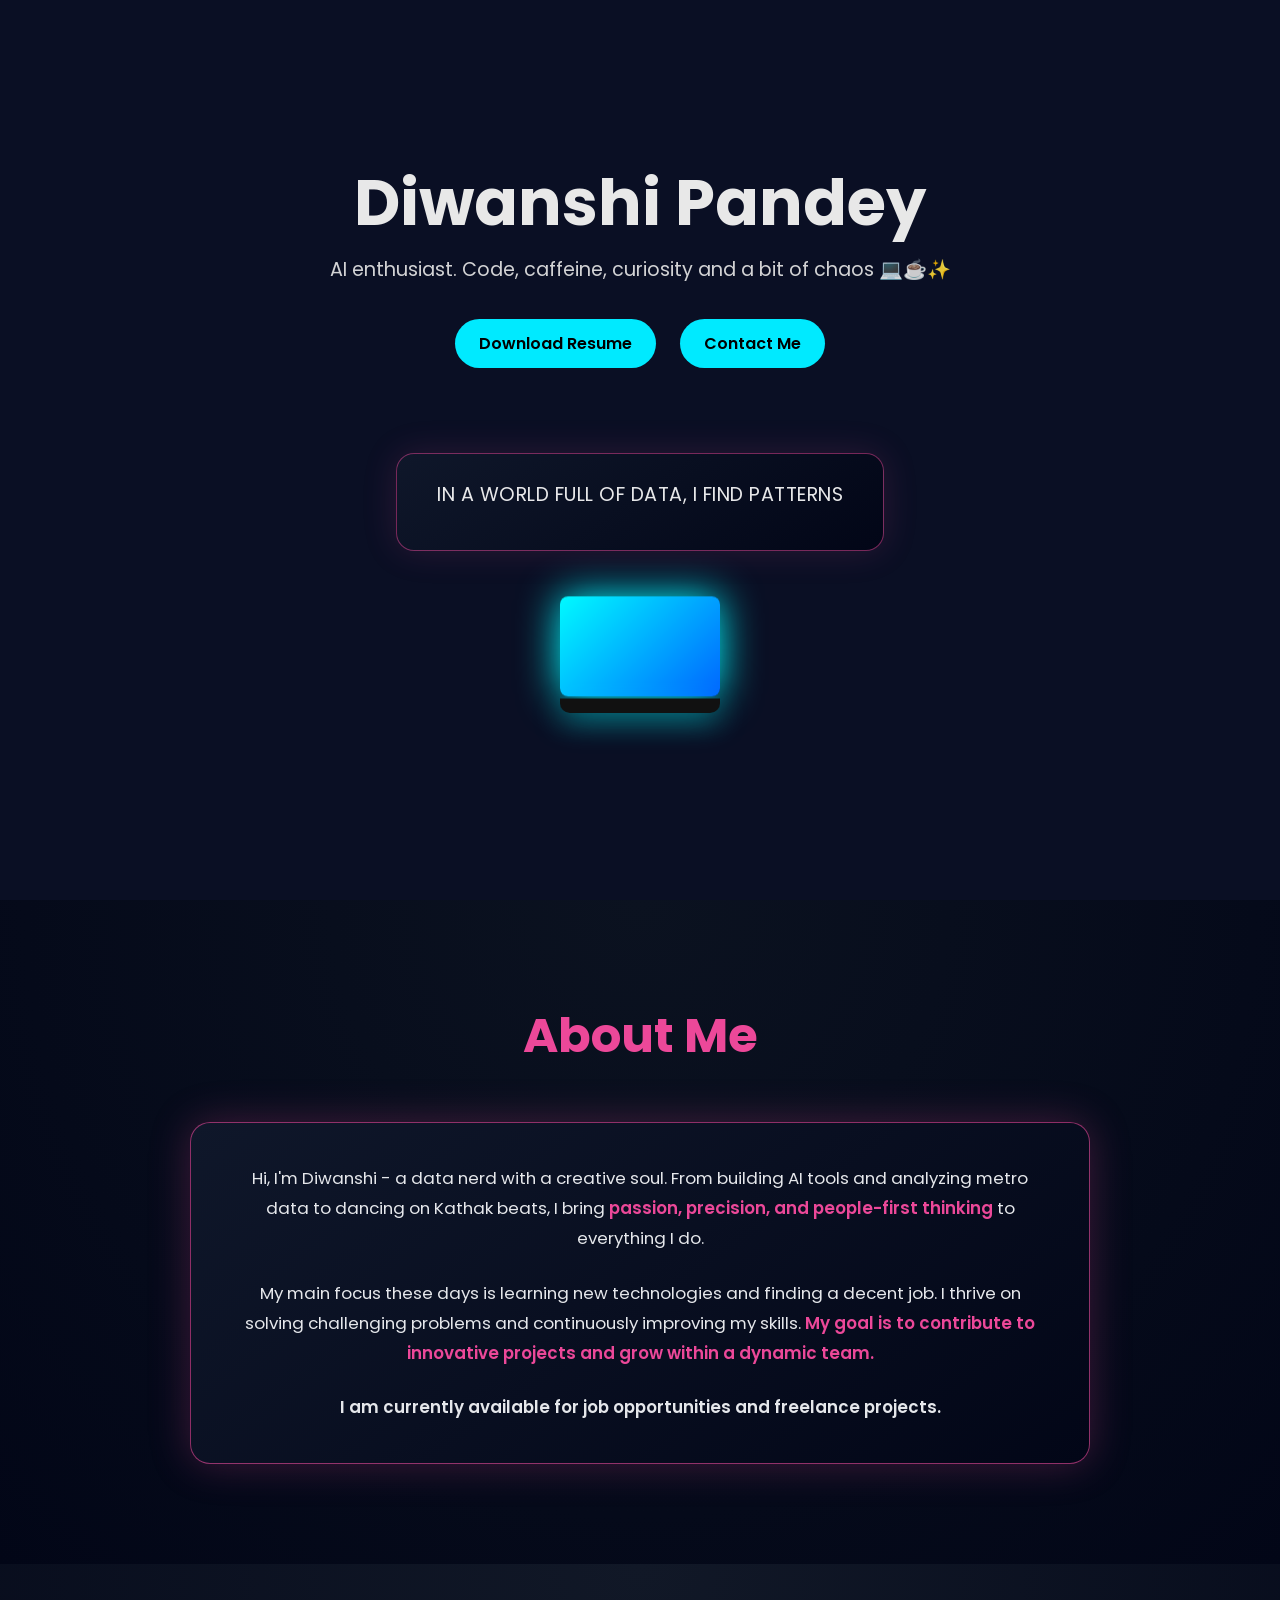
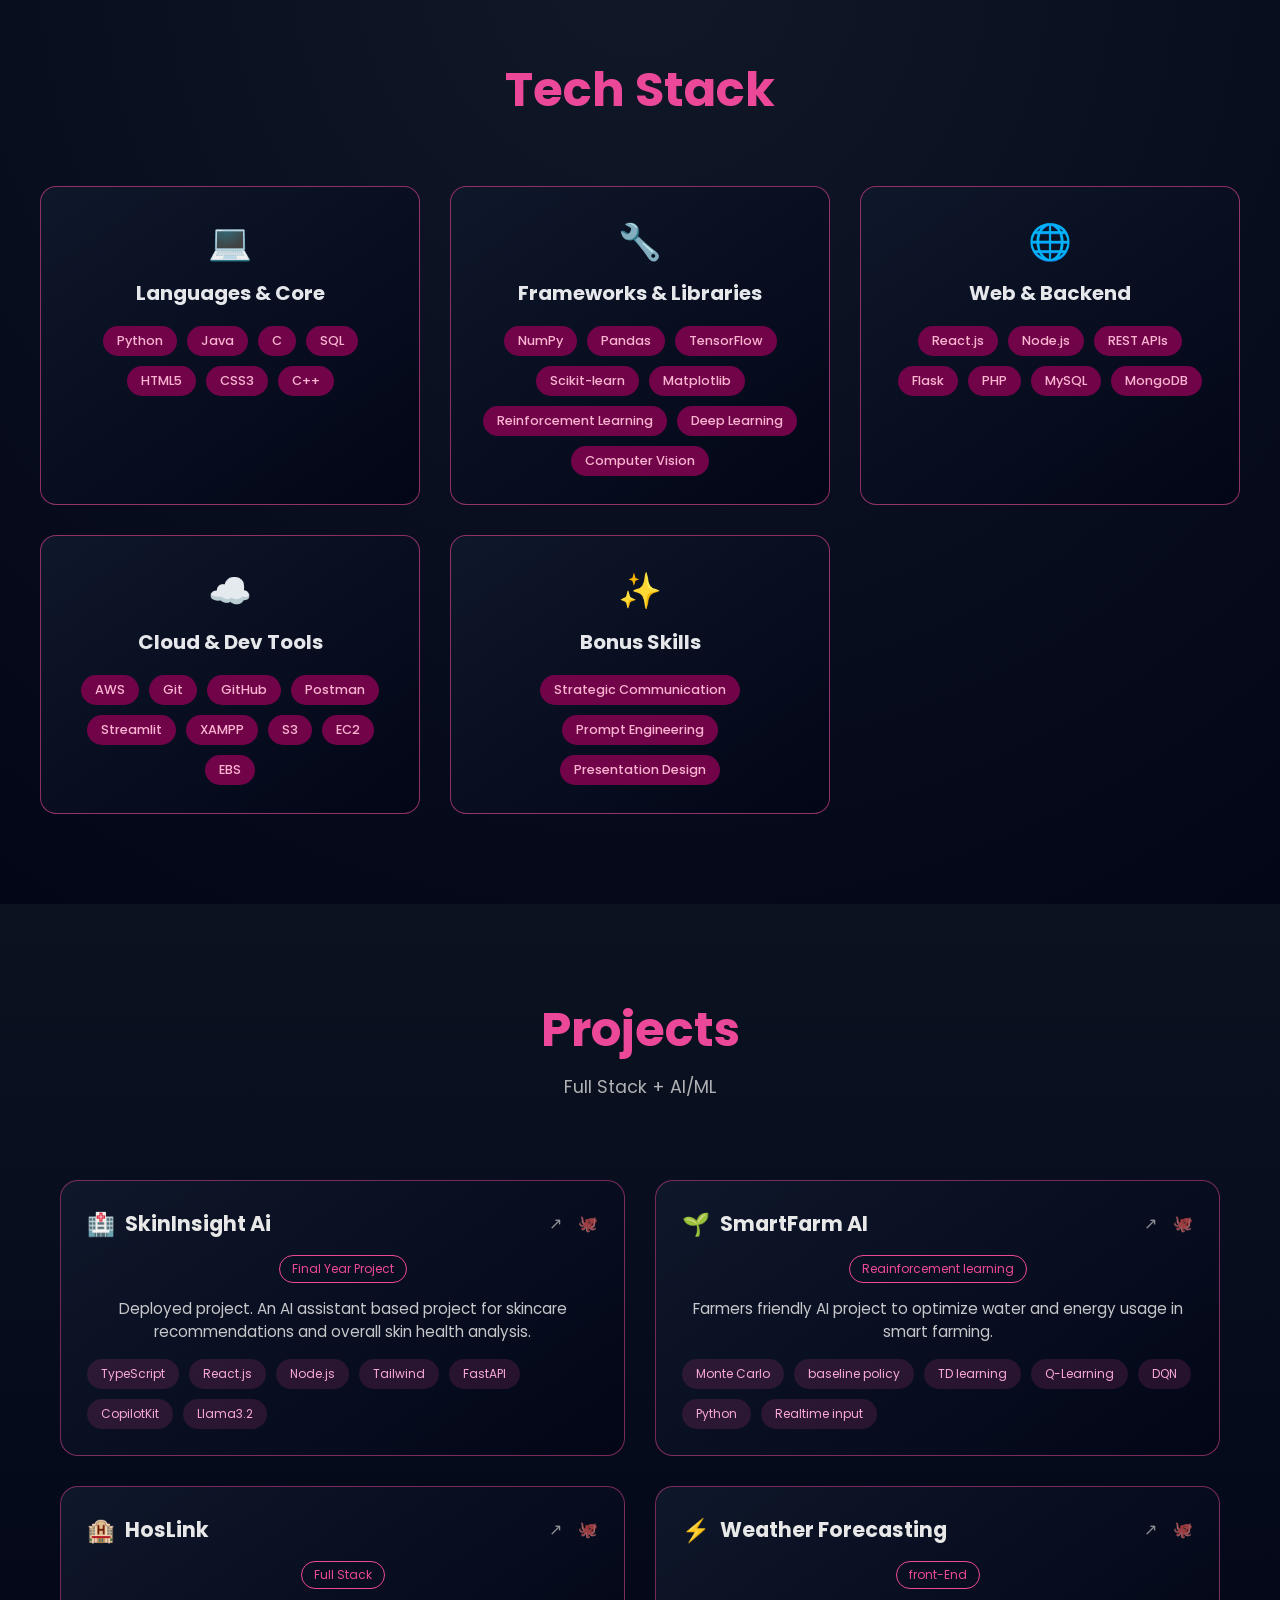
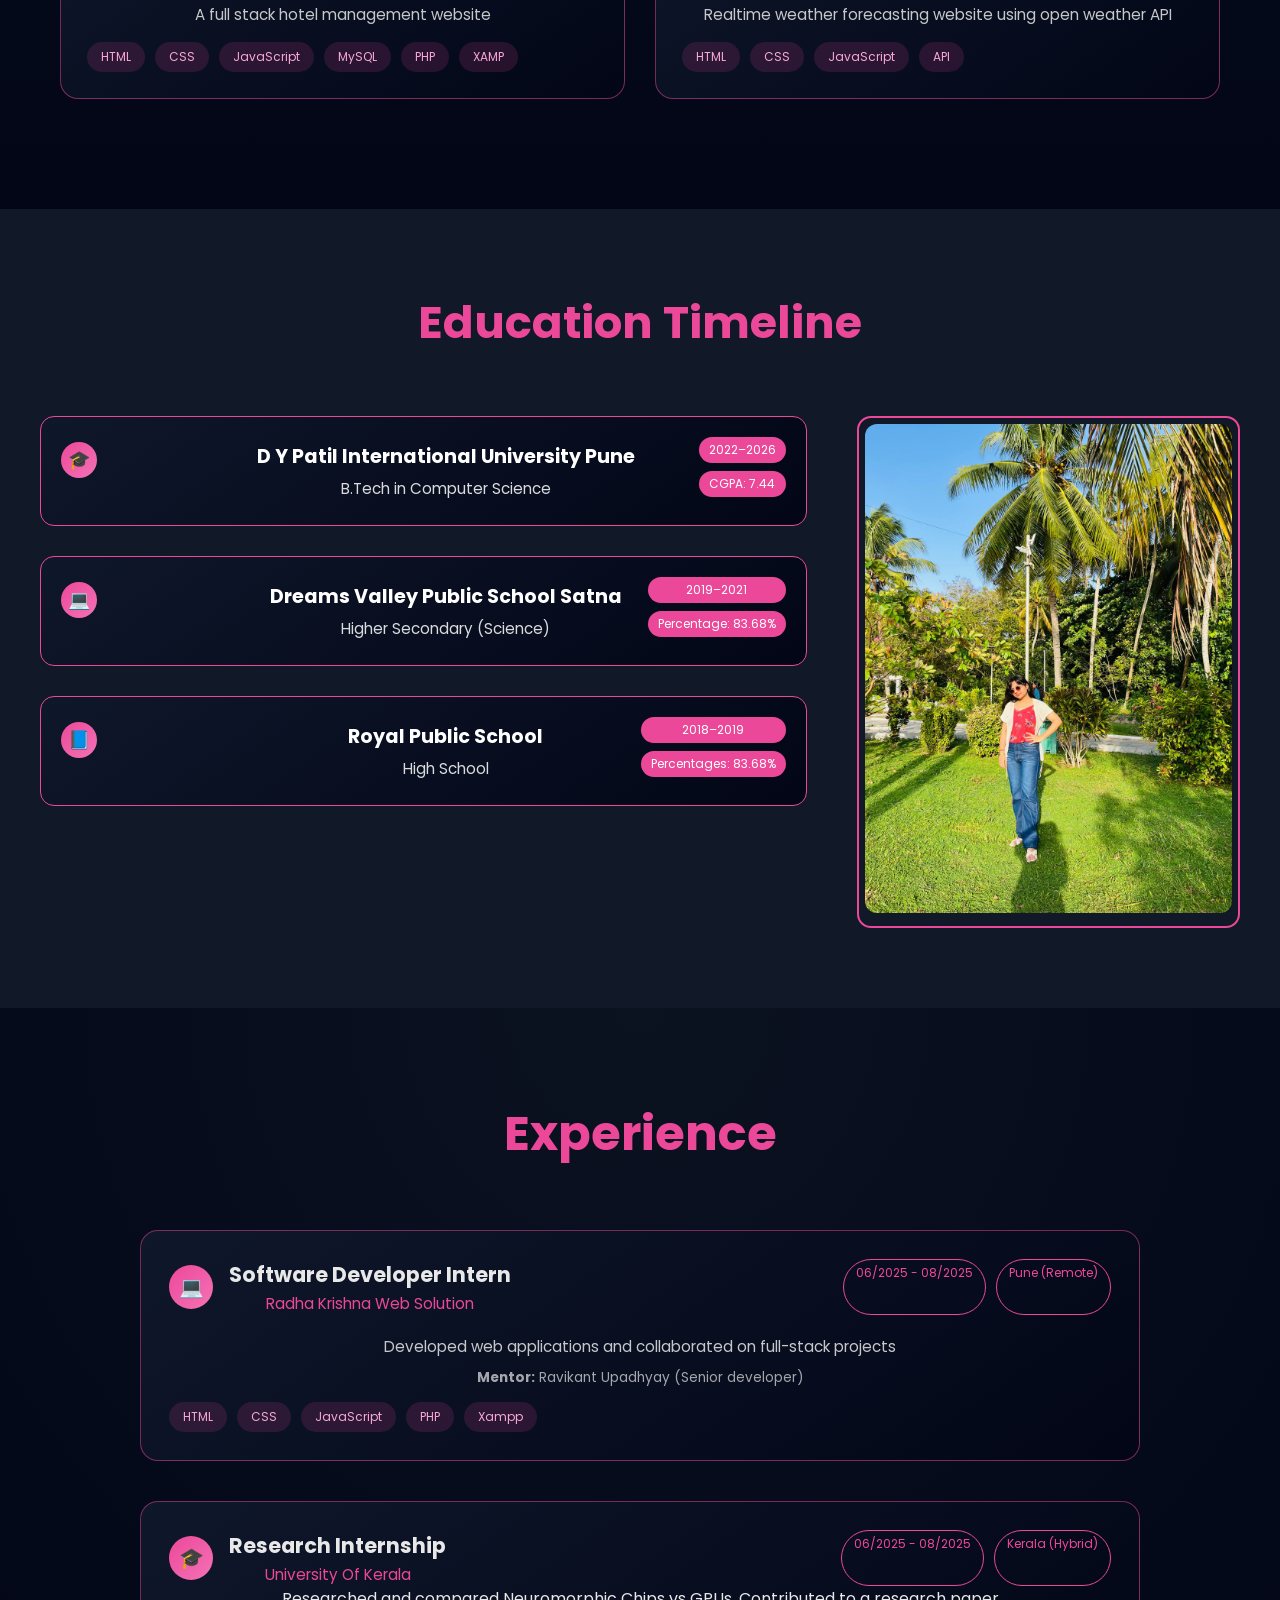
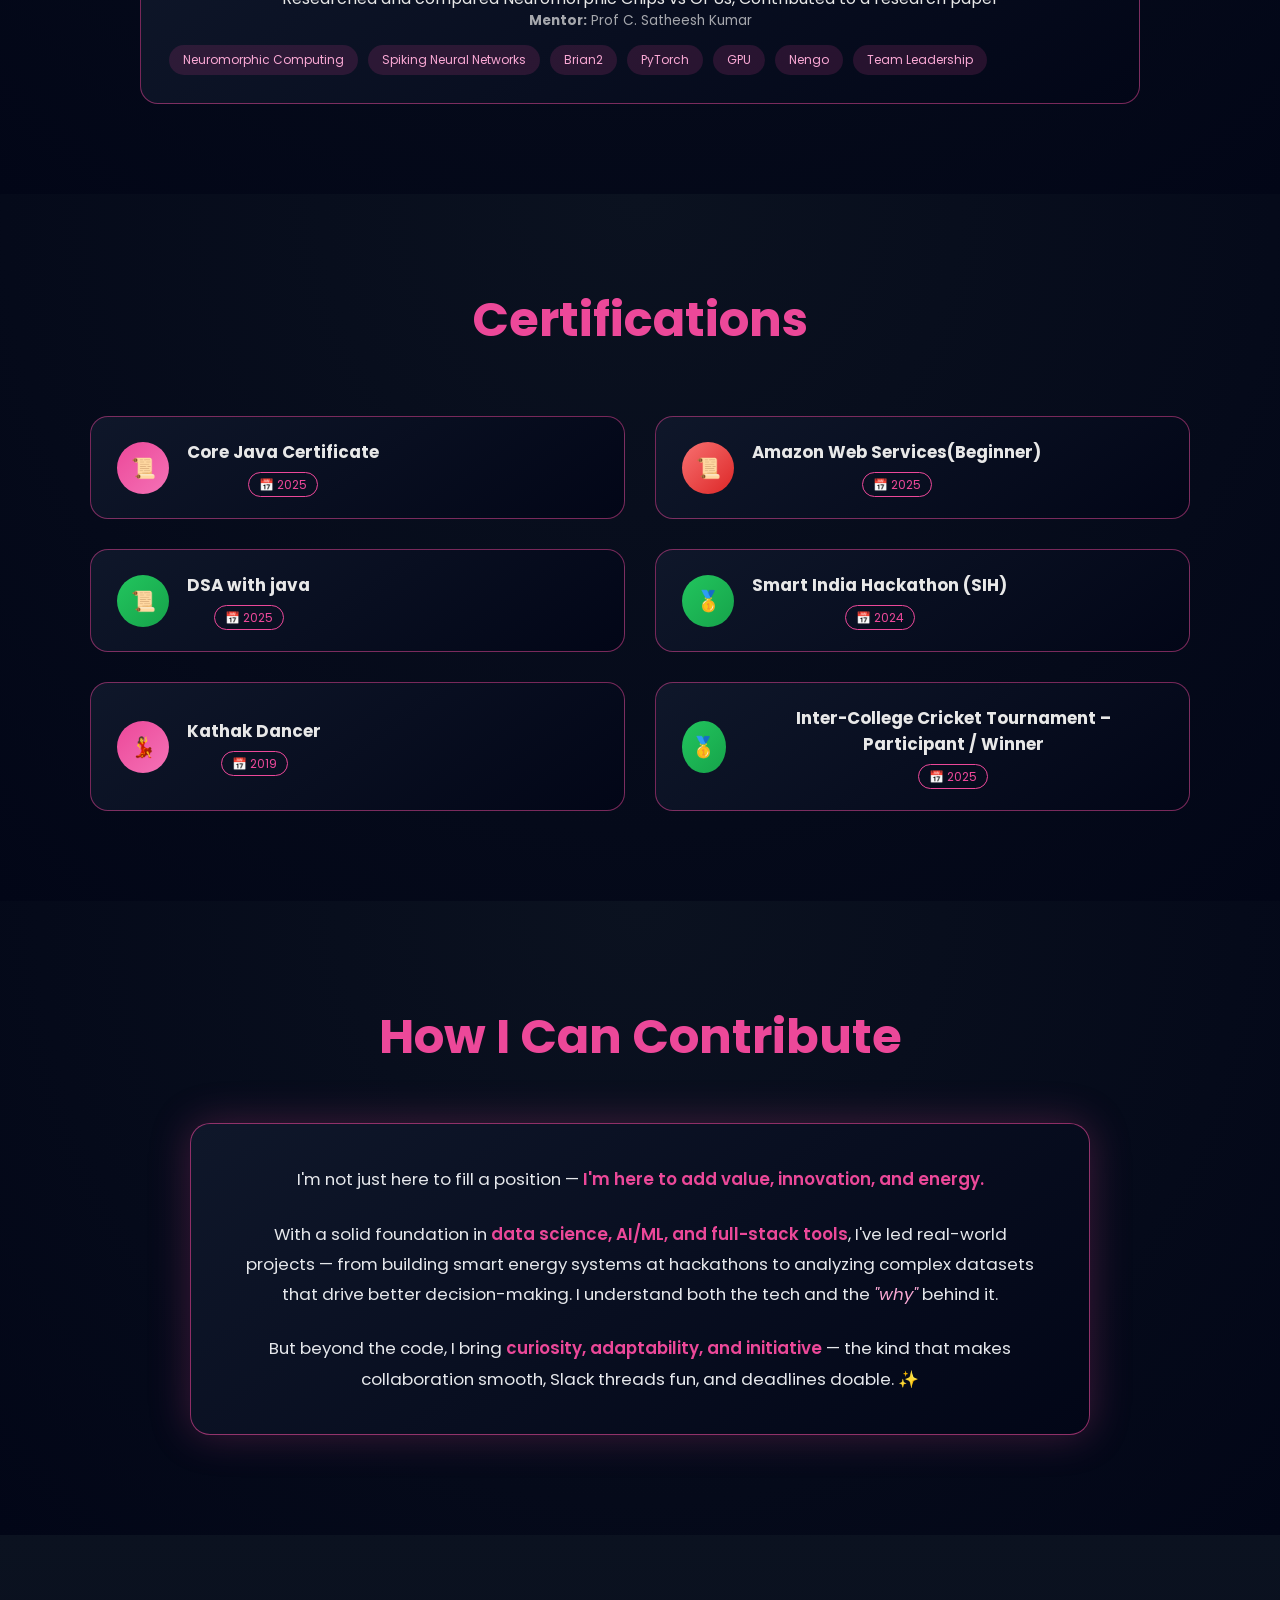
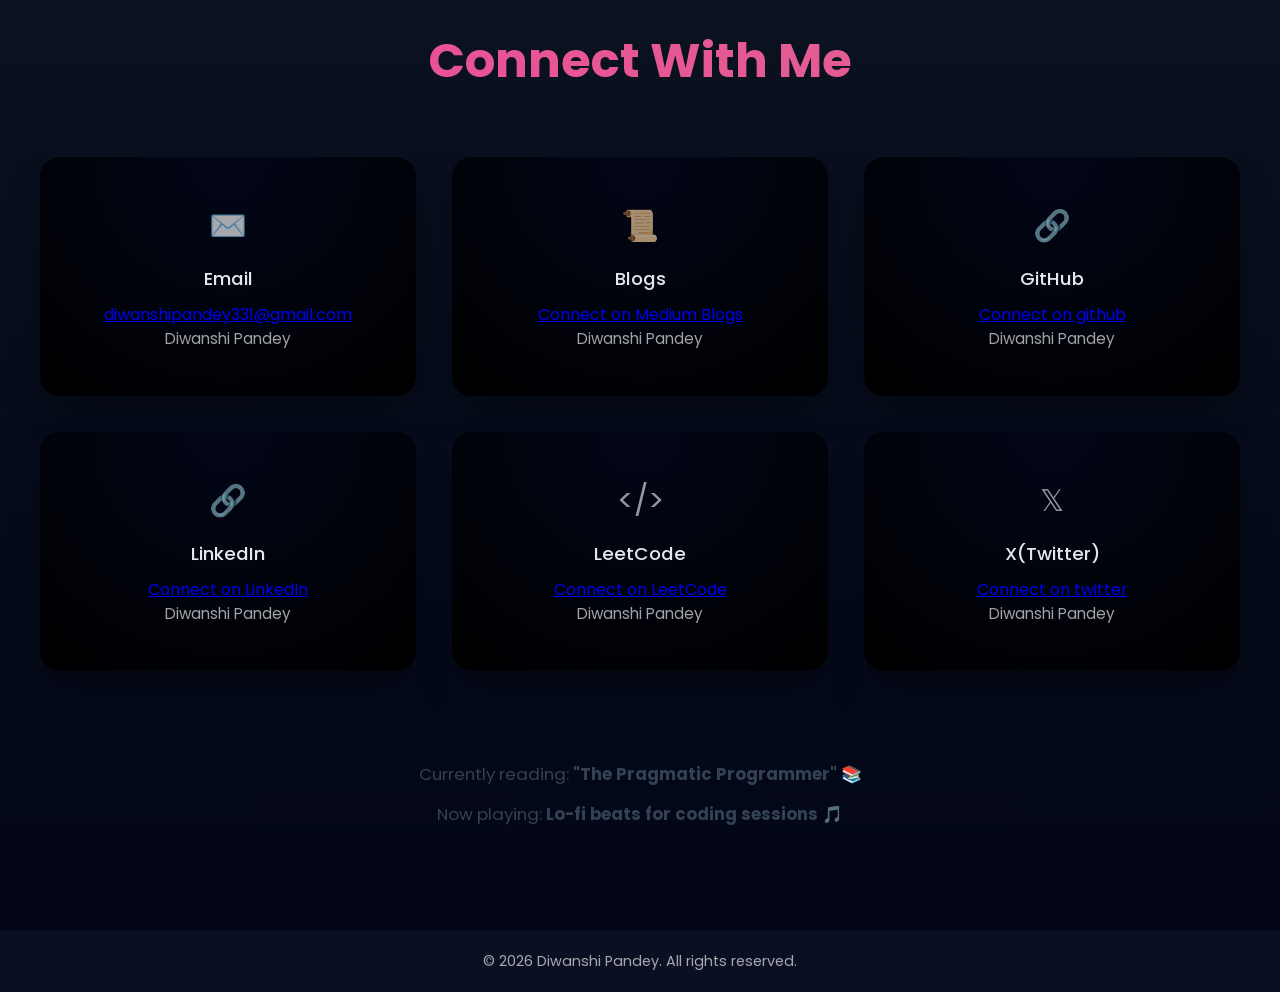
<file: index.html>
<!DOCTYPE html>
<html lang="en">
<head>
  <meta charset="UTF-8"/>
  <meta name="viewport" content="width=device-width, initial-scale=1.0"/>
  <title>Diwanshi Pandey | Portfolio</title>
  <link rel="stylesheet" href="style4.css">
  <link rel="preconnect" href="https://fonts.googleapis.com">
  <link rel="preconnect" href="https://fonts.gstatic.com" crossorigin>
  <link href="https://fonts.googleapis.com/css2?family=Poppins:wght@300;400;600;700&display=swap" rel="stylesheet">
</head>
<body>

  <!-- Hero -->
  <section class="hero">
    
    <h1>Diwanshi Pandey</h1>
    <p>AI enthusiast. Code, caffeine, curiosity and a bit of chaos 💻☕✨</p>
    <div class="hero-btns">
      <a href="assets/Diwanshi_Pandey_SDE1_26.pdf" download class="btn primary">Download Resume</a>
      <a href="mailto:diwanshipandey331@gmail.com" download class="btn primary">Contact Me</a>
    </div>
<div class="quote-box">
  <p>IN A WORLD FULL OF DATA, I FIND PATTERNS</p>
</div>


  
  <section class="orbit-section">
    <div class="orbit-container">
      <div class="orbit">
        <div class="laptop">
          <div class="screen"></div>
          <div class="keyboard"></div>
        </div>
      </div>
    </div>
  </section>
  </section>
   
  

  
  <section class="contribute-section">
    
  <h2 class="contribute-title">About Me</h2>


  <div class="contribute-box">
    <p>
     Hi, I'm Diwanshi - a data nerd with a creative soul. From building AI tools and analyzing metro data to dancing on Kathak beats, I bring
      <span class="highlight">passion, precision, and people-first thinking</span> to everything I do.

    </p>


    <p>My main focus these days is learning new technologies and finding a decent job. I thrive on solving challenging problems and continuously improving my skills.<span class="highlight"> My goal is to contribute to innovative projects and grow within a dynamic team.</span>
    </p>
   <span class="highlight"> <p>I am currently available for job opportunities and freelance projects.</p></span>

    
  </div>
</section>
  <section class="tech-section">
  <h2 class="tech-title">Tech Stack</h2>

  <div class="tech-grid">

    <!-- Card 1 -->
    <div class="tech-card">
      <div class="tech-icon">💻</div>
      <h3>Languages & Core</h3>
      <div class="tech-tags">
        <span>Python</span>
        <span>Java</span>
        <span>C</span>
        <span>SQL</span>
        <span>HTML5</span>
        <span>CSS3</span>
        <span>C++</span>
      </div>
    </div>
    

    <!-- Card 2 -->
    <div class="tech-card">
      <div class="tech-icon">🔧</div>
      <h3>Frameworks & Libraries</h3>
      <div class="tech-tags">
        <span>NumPy</span>
        <span>Pandas</span>
        <span>TensorFlow</span>
        <span>Scikit-learn</span>
        <span>Matplotlib</span>
        <span>Reinforcement Learning</span>
        <span>Deep Learning</span>
        <span>Computer Vision</span>
        
      </div>
    </div>

    <!-- Card 3 -->
    <div class="tech-card">
      <div class="tech-icon">🌐</div>
      <h3>Web & Backend</h3>
      <div class="tech-tags">
        <span>React.js</span>
        <span>Node.js</span>
        <span>REST APIs</span>
        <span>Flask</span>
        <span>PHP</span>
        <span>MySQL</span>
        <span>MongoDB</span>
      </div>
    </div>

    <!-- Card 4 -->
    <div class="tech-card">
      <div class="tech-icon">☁️</div>
      <h3>Cloud & Dev Tools</h3>
      <div class="tech-tags">
        <span>AWS</span>
        <span>Git</span>
        <span>GitHub</span>
        <span>Postman</span>
        <span>Streamlit</span>
        <span>XAMPP</span>
        <span>S3</span>
        <span>EC2</span>
        <span>EBS</span>

      </div>
    </div>

    <!-- Card 5 -->
    <div class="tech-card">
      <div class="tech-icon">✨</div>
      <h3>Bonus Skills</h3>
      <div class="tech-tags">
        <span>Strategic Communication</span>
        <span>Prompt Engineering</span>
        <span>Presentation Design</span>
      </div>
    </div>

  </div>
</section>


  <section class="projects-section">
  <h2 class="projects-title">Projects</h2>
  <p class="projects-subtitle">Full Stack + AI/ML</p>

  <div class="projects-grid">

    <!-- Project 1 -->
    <div class="project-card">
      <div class="project-header">
        <div class="project-left">
          <span class="project-icon">🏥</span>
          <h3>SkinInsight Ai</h3>
        </div>
        <div class="project-links">
          <span>↗</span>
          <span>🐙</span>
        </div>
      </div>

      <span class="project-badge">Final Year Project</span>

      <p class="project-desc">
        Deployed project. An AI assistant based project for skincare recommendations and overall skin health analysis.
      </p>

      <div class="project-tags">
        <span>TypeScript</span>
        <span>React.js</span>
        <span>Node.js</span>
        <span>Tailwind</span>
        <span>FastAPI</span>
        <span>CopilotKit</span>
        <span>Llama3.2</span>
      </div>
    </div>

    <!-- Project 2 -->
    <div class="project-card">
      <div class="project-header">
        <div class="project-left">
          <span class="project-icon">🌱</span>
          <h3>SmartFarm AI</h3>
        </div>
        <div class="project-links">
          <span>↗</span>
          <span>🐙</span>
        </div>
      </div>

      <span class="project-badge">Reainforcement learning</span>

      <p class="project-desc">
        Farmers friendly AI project to optimize water and energy usage in smart farming.
      </p>

      <div class="project-tags">
        <span>Monte Carlo</span>
        <span>baseline policy</span>
        <span>TD learning</span>
        <span>Q-Learning</span>
        <span>DQN</span>
        <span>Python</span>
        <span>Realtime input</span>
      </div>
    </div>

    <!-- Project 3 -->
    <div class="project-card">
      <div class="project-header">
        <div class="project-left">
          <span class="project-icon">🏨</span>
          <h3>HosLink</h3>
        </div>
        <div class="project-links">
          <span>↗</span>
          <span>🐙</span>
        </div>
      </div>

      <span class="project-badge">Full Stack</span>

      <p class="project-desc">
        A full stack hotel management website
      </p>

      <div class="project-tags">
        <span>HTML</span>
        <span>CSS</span>
        <span>JavaScript</span>
        <span>MySQL</span>
        <span>PHP</span>
        <span>XAMP</span>
      </div>
    </div>

    <!-- Project 4 -->
    <div class="project-card">
      <div class="project-header">
        <div class="project-left">
          <span class="project-icon">⚡</span>
          <h3>Weather Forecasting</h3>
        </div>
        <div class="project-links">
          <span>↗</span>
          <span>🐙</span>
        </div>
      </div>

      <span class="project-badge">front-End</span>

      <p class="project-desc">
        Realtime weather forecasting website using open weather API
      </p>

      <div class="project-tags">
        <span>HTML</span>
        <span>CSS</span>
        <span>JavaScript</span>
        <span>API</span>
      </div>
    </div>

  </div>
</section>

  <section class="education-section">
  <h2 class="section-title">Education Timeline</h2>

  <div class="education-wrapper">

    <!-- LEFT : Timeline -->
    <div class="timeline">

      <div class="timeline-card">
        <div class="icon">🎓</div>
        <div class="content">
          <h3>D Y Patil International University Pune</h3>
          <p>B.Tech in Computer Science</p>
        </div>
        <div class="badges">
          <span>2022–2026</span>
          <span>CGPA: 7.44</span>
        </div>
      </div>

      <div class="timeline-card">
        <div class="icon">💻</div>
        <div class="content">
          <h3>Dreams Valley Public School Satna </h3>
          <p>Higher Secondary (Science)</p>
        </div>
        <div class="badges">
          <span>2019–2021</span>
          <span>Percentage: 83.68%</span>
        </div>
      </div>

      <div class="timeline-card">
        <div class="icon">📘</div>
        <div class="content">
          <h3>Royal Public School</h3>
          <p>High School</p>
        </div>
        <div class="badges">
          <span>2018–2019</span>
          <span> Percentages: 83.68%</span>
        </div>
      </div>

    </div>

    <!-- RIGHT : PHOTO -->
    <div class="photo-box">
      <img src="assets/portfolio.jpeg" alt="Your Photo">
    </div>

  </div>
</section>
<section class="experience-section">
  <h2 class="experience-title">Experience</h2>

  <div class="experience-wrapper">


    <!-- Experience Card 1 -->
    <div class="experience-card">
      <div class="experience-header">
        <div class="experience-left">
          <div class="experience-icon">💻</div>
          <div>
            <h3>Software Developer Intern</h3>
            <p class="org">Radha Krishna Web Solution</p>
          </div>
        </div>

        <div class="experience-meta">
          <span class="date-badge">06/2025 - 08/2025</span>
          <span class="location-badge">Pune (Remote)</span>
        </div>
        
      </div>

      <p class="experience-desc">
        Developed web applications and collaborated on full-stack projects
      </p>
      <p class="mentor">
        <strong>Mentor:</strong> Ravikant Upadhyay (Senior developer)
      </p>
      

      <div class="experience-tags">
        <span>HTML</span>
        <span>CSS</span>
        <span>JavaScript</span>
        <span>PHP</span>
        <span>Xampp</span>

      </div>
    </div>

    <!-- Experience Card 2 -->
    <div class="experience-card">
      <div class="experience-header">
        <div class="experience-left">
          <div class="experience-icon">🎓</div>
          <div>
            <h3>Research Internship</h3>
            <p class="org">University Of Kerala</p>
          </div>
        </div>

        <div class="experience-meta">
          <span class="date-badge">06/2025 - 08/2025</span>
          <span class="location-badge">Kerala (Hybrid)</span>
        </div>
      </div>

      </p>
        Researched and compared Neuromorphic Chips vs GPUs, Contributed to a research paper
      </p>

      <p class="mentor">
        <strong>Mentor:</strong> Prof C. Satheesh Kumar
      </p>
      <div class="experience-tags">
        <span>Neuromorphic Computing</span>
        <span>Spiking Neural Networks</span>
        <span>Brian2</span>
        <span>PyTorch</span>
        <span>GPU</span>
        <span> Nengo</span>
        <span>Team Leadership</span>
      </div>
    </div>

  </div>
</section>

<section class="cert-section">
  <h2 class="cert-title">Certifications</h2>

  <div class="cert-grid">

    

    <!-- Certificate 3 -->
    <div class="cert-card">
      <div class="cert-left">
        <div class="cert-icon pink">📜</div>
        <div class="cert-info">
          <h3>Core Java Certificate</h3>
          <span class="cert-year">📅 2025</span>
        </div>
      </div>
    </div>

    <!-- Certificate 5 -->
    <div class="cert-card">
      <div class="cert-left">
        <div class="cert-icon red">📜</div>
        <div class="cert-info">
          <h3>Amazon Web Services(Beginner)</h3>
          <span class="cert-year">📅 2025</span>
        </div>
      </div>
    </div>
    <!-- Certificate 5 -->
    <div class="cert-card">
      <div class="cert-left">
        <div class="cert-icon green">📜</div>
        <div class="cert-info">
          <h3>DSA with java</h3>
          <span class="cert-year">📅 2025</span>
        </div>
      </div>
    </div>
     <!-- Certificate 4 -->
    <div class="cert-card">
      <div class="cert-left">
        <div class="cert-icon green">🥇</div>
        <div class="cert-info">
          <h3>Smart India Hackathon (SIH)</h3>
          <span class="cert-year">📅 2024</span>
        </div>
      </div>
    </div>

    <!-- Certificate 3 -->
    <div class="cert-card">
      <div class="cert-left">
        <div class="cert-icon pink">💃</div>
        <div class="cert-info">
          <h3>Kathak Dancer </h3>
          <span class="cert-year">📅 2019</span>
        </div>
      </div>
    </div>

   
    <!-- Certificate 5 -->
    <div class="cert-card">
      <div class="cert-left">
        <div class="cert-icon green">🥇</div>
        <div class="cert-info">
          <h3>Inter-College Cricket Tournament – Participant / Winner</h3>
          <span class="cert-year">📅 2025</span>
        </div>
      </div>
    </div>
    
    
    
    
    

    

  </div>
</section>

<section class="contribute-section">
  <h2 class="contribute-title">How I Can Contribute</h2>

  <div class="contribute-box">
    <p>
      I'm not just here to fill a position —
      <span class="highlight">I'm here to add value, innovation, and energy.</span>
    </p>

    <p>
      With a solid foundation in
      <span class="highlight">data science, AI/ML, and full-stack tools</span>,
      I've led real-world projects — from building smart energy systems at
      hackathons to analyzing complex datasets that drive better
      decision-making. I understand both the tech and the
      <span class="quote">"why"</span> behind it.
    </p>

    <p>
      But beyond the code, I bring
      <span class="highlight">curiosity, adaptability, and initiative</span>
      — the kind that makes collaboration smooth, Slack threads fun,
      and deadlines doable. ✨
    </p>
  </div>
</section>



<section class="connect-section">
  <h2 class="connect-title">Connect With Me</h2>

  <div class="connect-grid">
    <div class="connect-card">
      <div class="connect-icon">✉️</div>
      <h4>Email</h4>
       <a href="mailto:diwanshipandey331@gmail.com"
     class="contact-item">
     <i class="fas fa-envelope"></i> diwanshipandey331@gmail.com
  </a>
      <p>Diwanshi Pandey</p>
    </div>

    <div class="connect-card">
      <div class="connect-icon">📜</div>
      <h4>Blogs</h4>
      <a href="https://medium.com/@diwanshipandey331" 
     class="contact-item">
     <i class="fas fa-medium"></i> Connect on Medium Blogs
  </a>
      <p>Diwanshi Pandey</p>
    </div>

    <div class="connect-card">
      <div class="connect-icon">🔗</div>
      <h4>GitHub</h4>
      <a href="https://github.com/diwanshi-04" 
   target="_blank" 
   class="github-link">
   <i class="fab fa-github"></i> Connect on github
</a>
      <p>Diwanshi Pandey</p>
    </div>

    <div class="connect-card">
      <div class="connect-icon">🔗</div>
      <h4>LinkedIn</h4>
      <a href="https://www.linkedin.com/in/diwanshi04" 
   target="_blank" 
   class="linkedin-link">
   <i class="fab fa-linkedin"></i> Connect on LinkedIn
</a>

      <p>Diwanshi Pandey</p>
    </div>

    <div class="connect-card">
      <div class="connect-icon">&lt;/&gt;</div>
      <h4>LeetCode</h4>
      <a href="https://leetcode.com/u/diwanshipandey04/" 
   target="_blank" 
   class="leetCode-link">
   <i class="fab fa-leetCode"></i> Connect on LeetCode
</a>
      <p>Diwanshi Pandey</p>
    </div>

    <div class="connect-card">
      <div class="connect-icon">𝕏</div>
      <h4>X(Twitter)</h4>
      <a href="https://x.com/diwanshi_04" 
   target="_blank" 
   class="twitter-link">
   <i class="fab fa-twitter"></i> Connect on twitter
</a>
      <p>Diwanshi Pandey</p>
    </div>
  </div>

  <div class="connect-footer">
    <p>Currently reading: <strong>"The Pragmatic Programmer"</strong> 📚</p>
    <p>Now playing: <strong>Lo-fi beats for coding sessions</strong> 🎵</p>
  </div>
</section>



  <footer>
    <p>© 2026 Diwanshi Pandey. All rights reserved.</p>
  </footer>

  <script src="script4.js"></script>
</body>
</html>
</file>
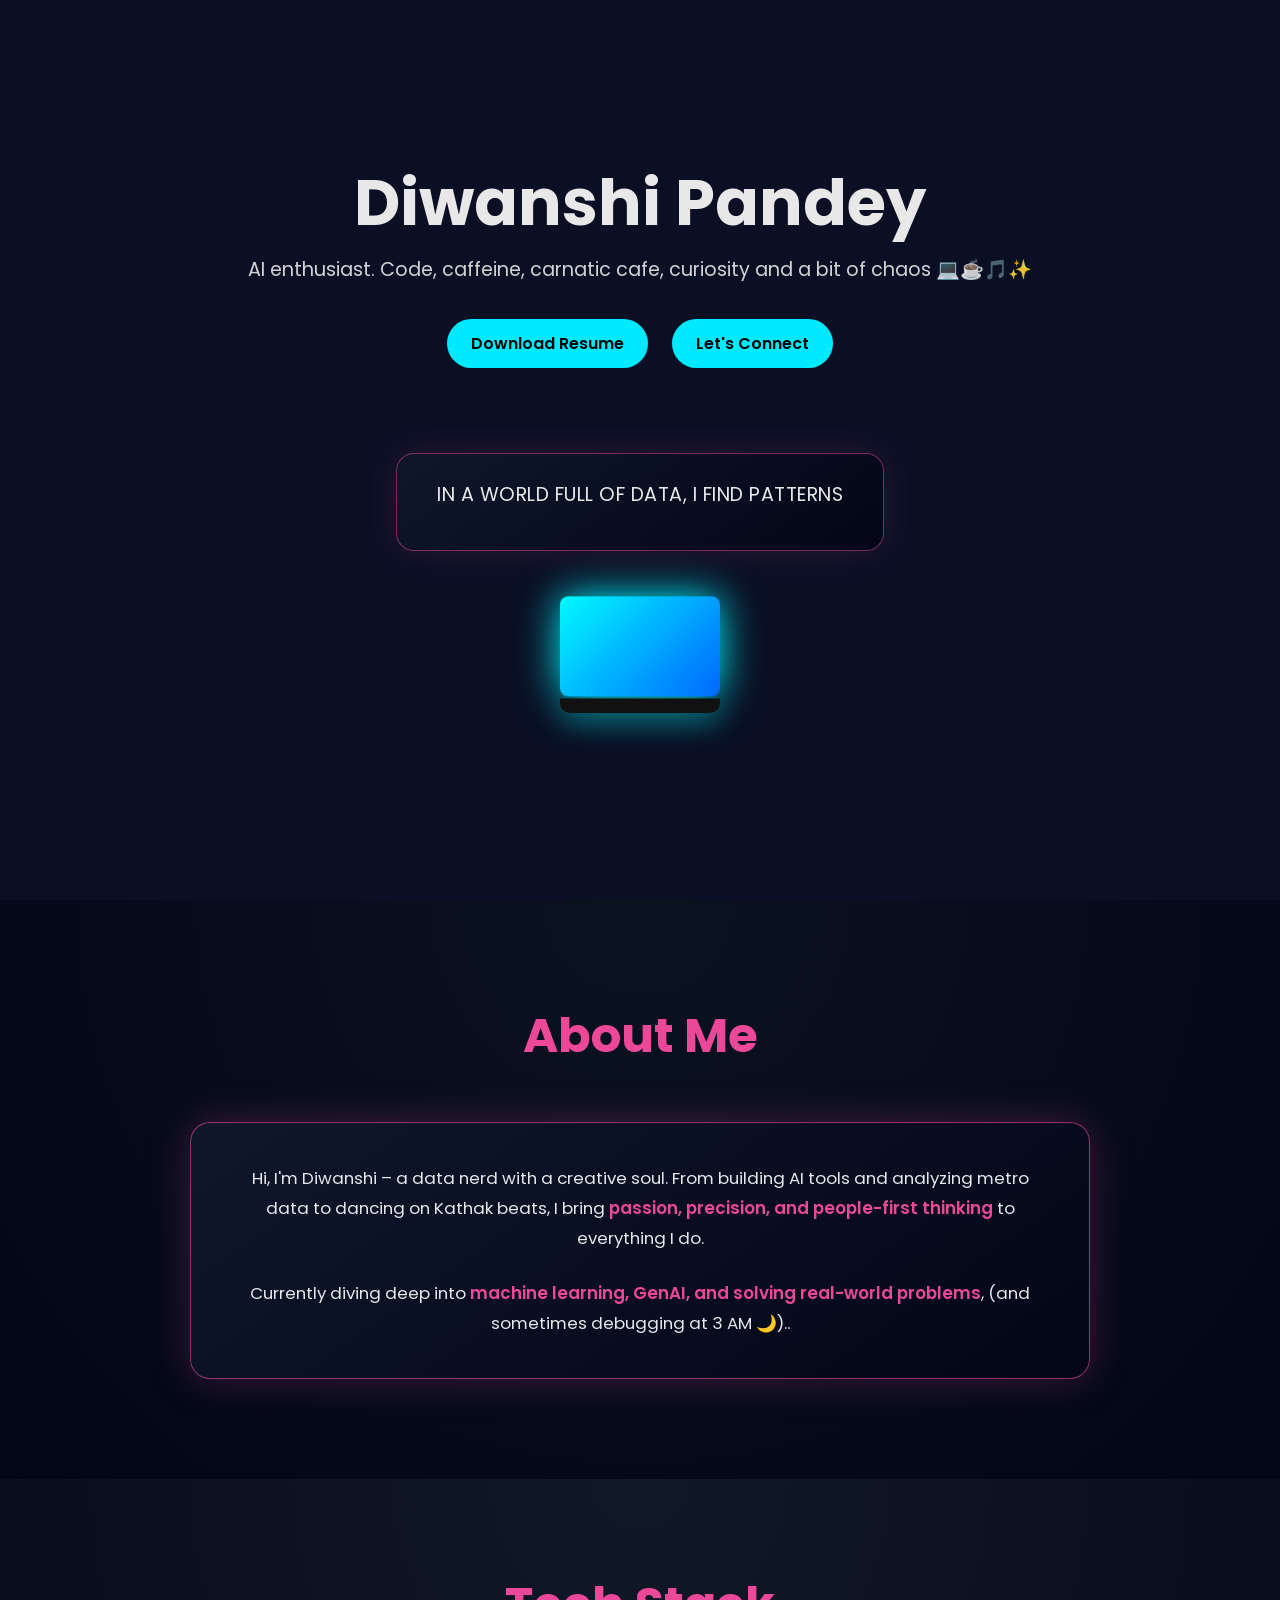
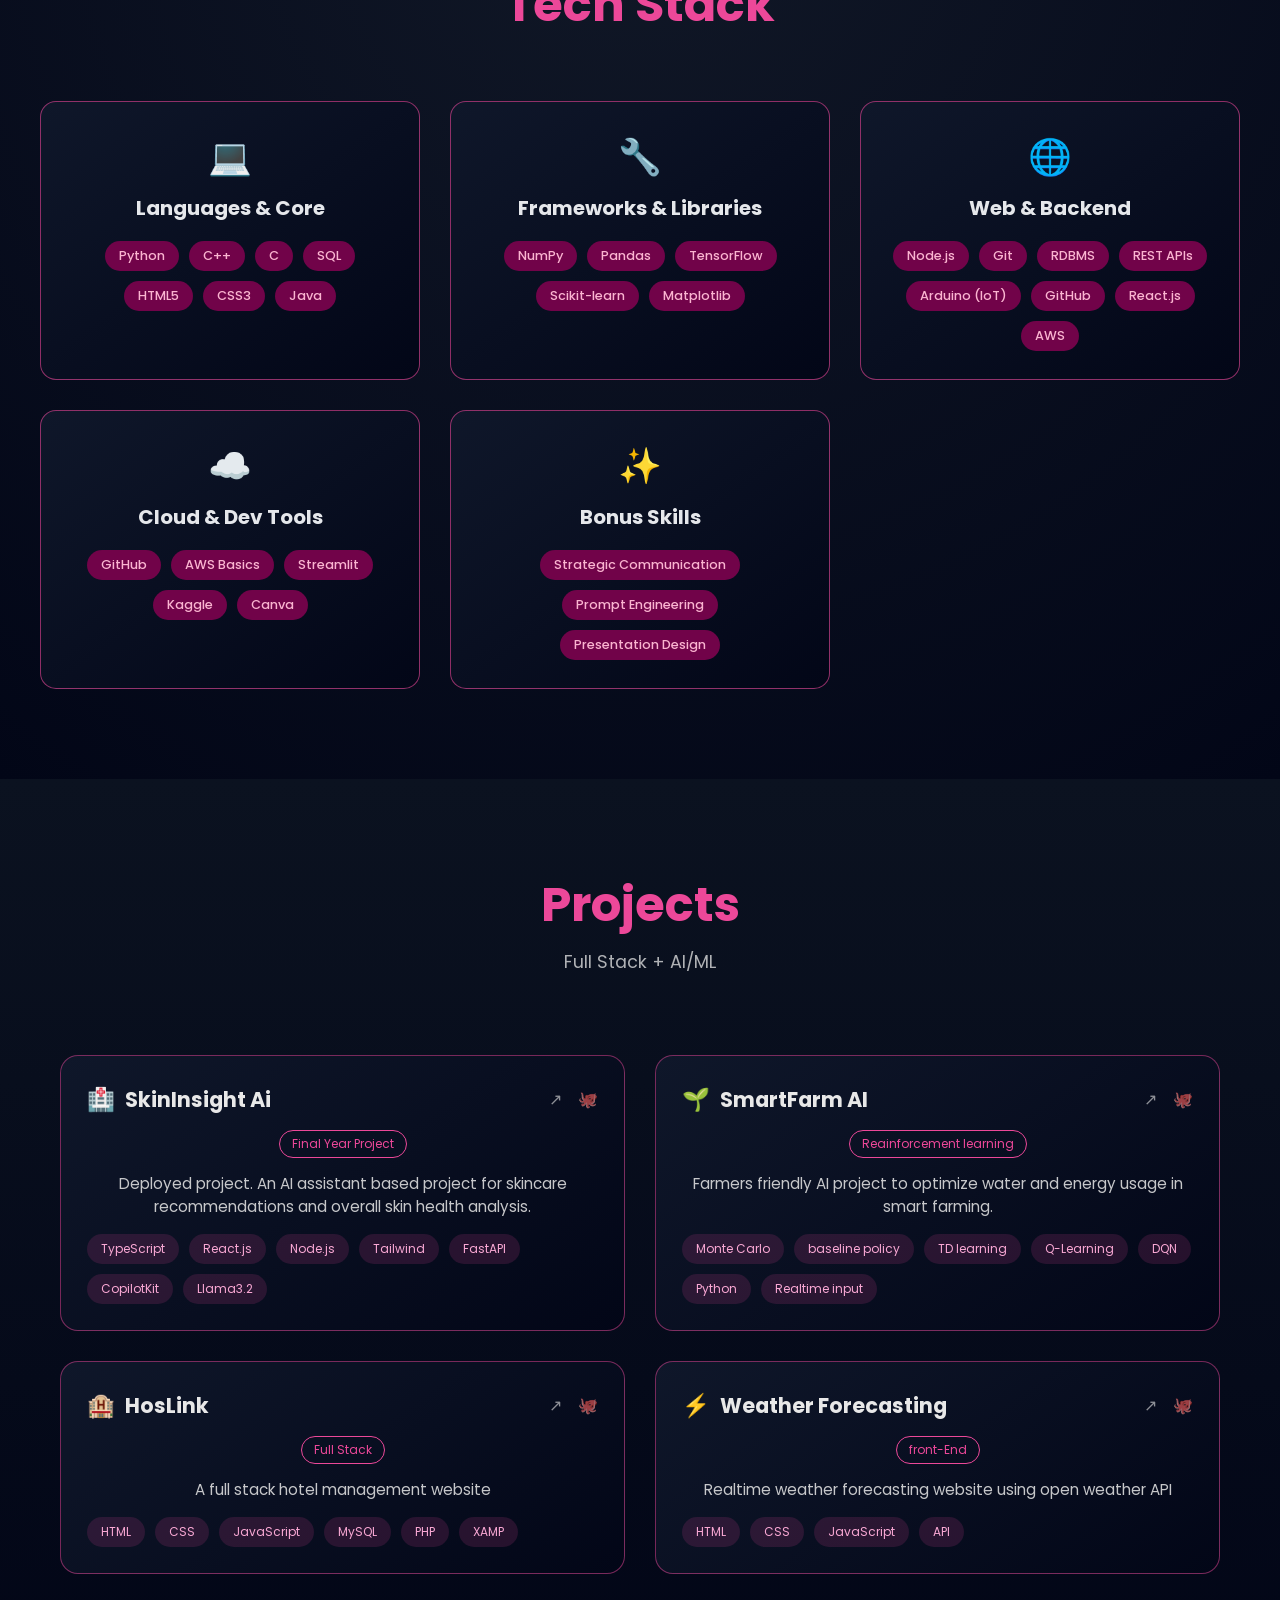
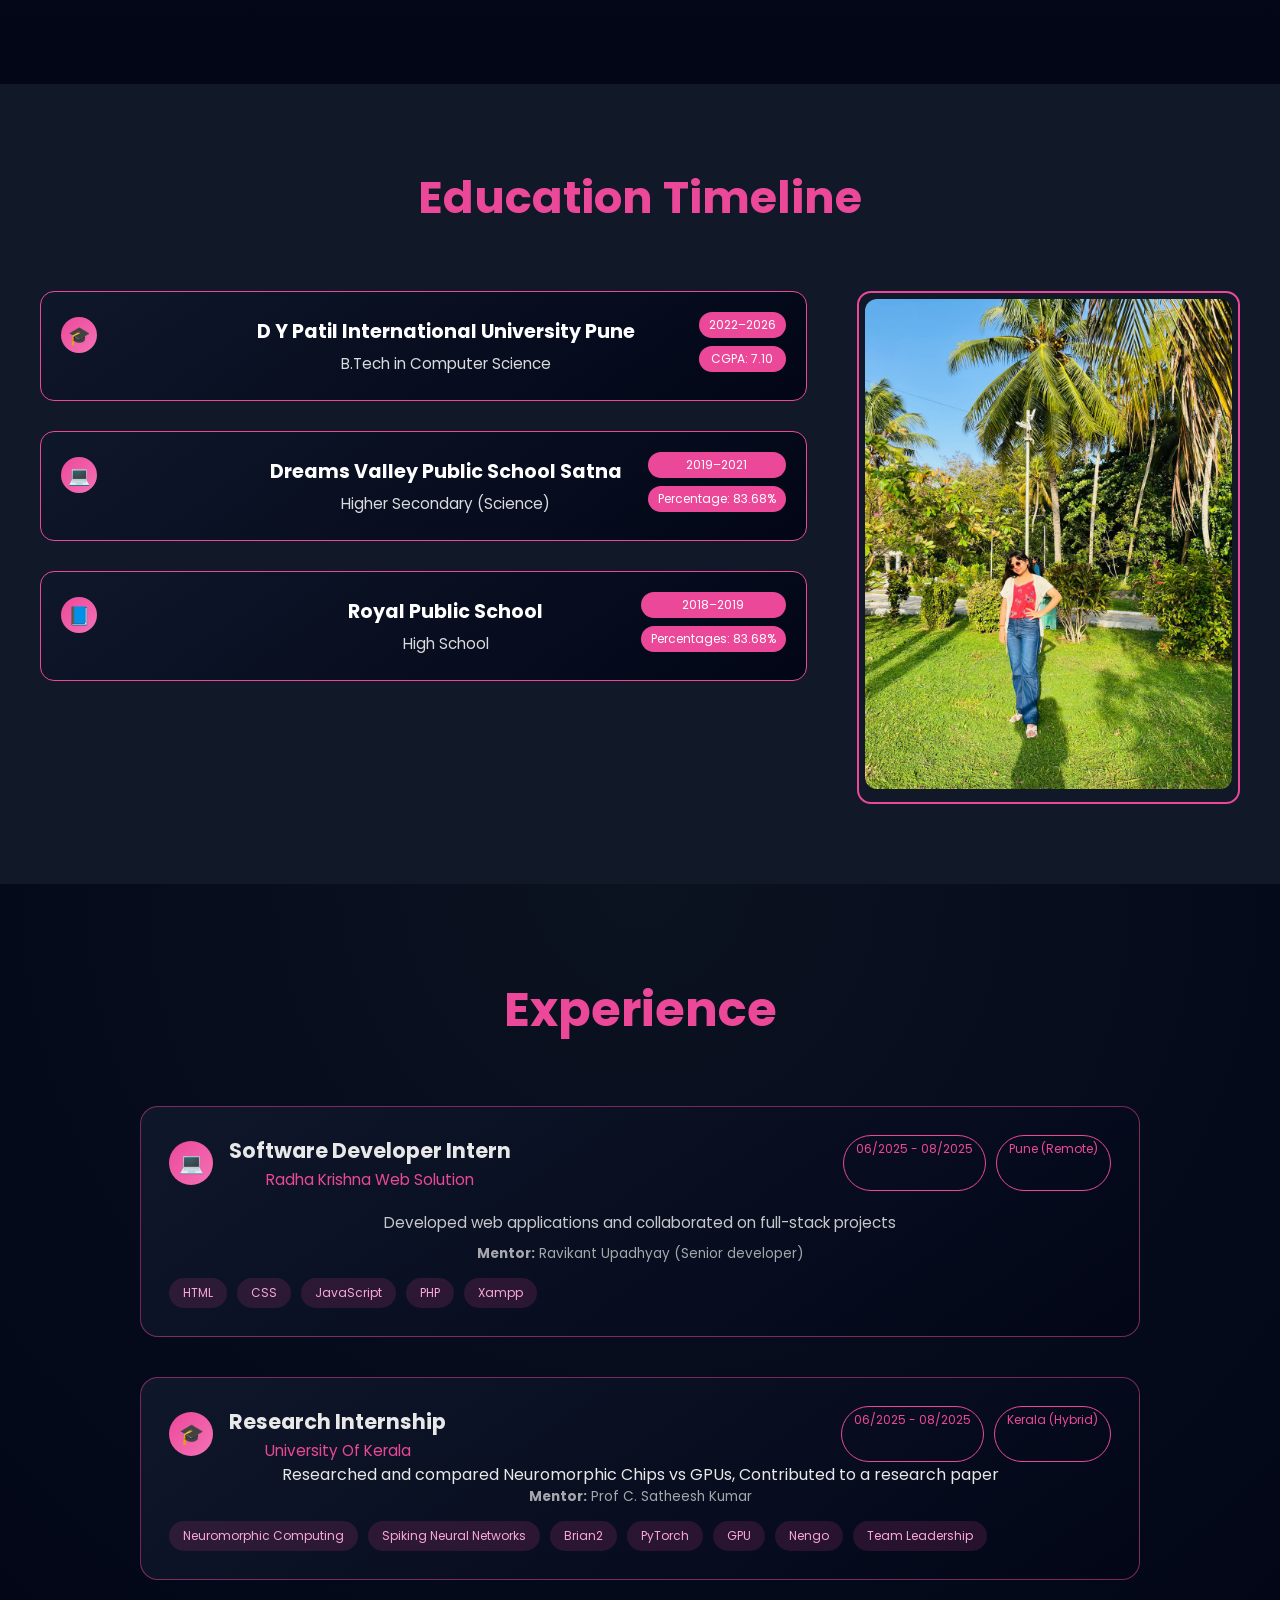
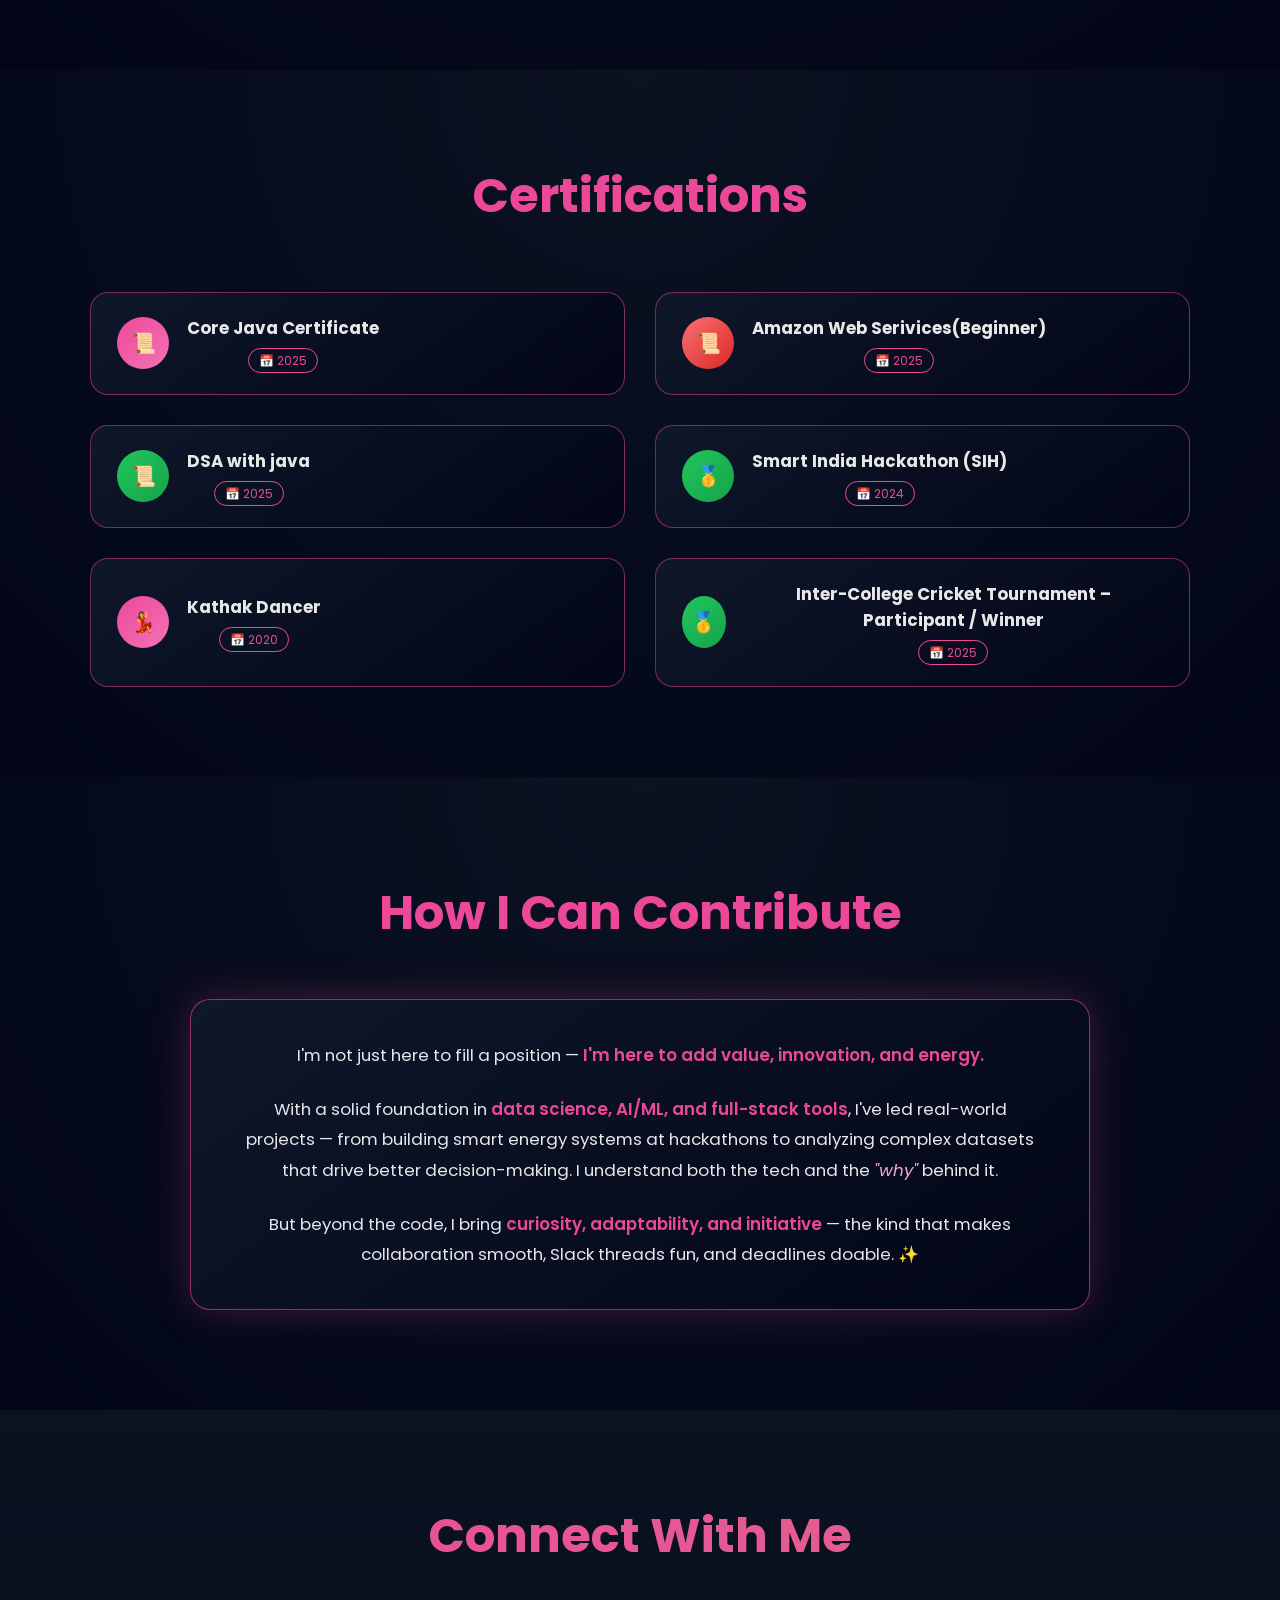
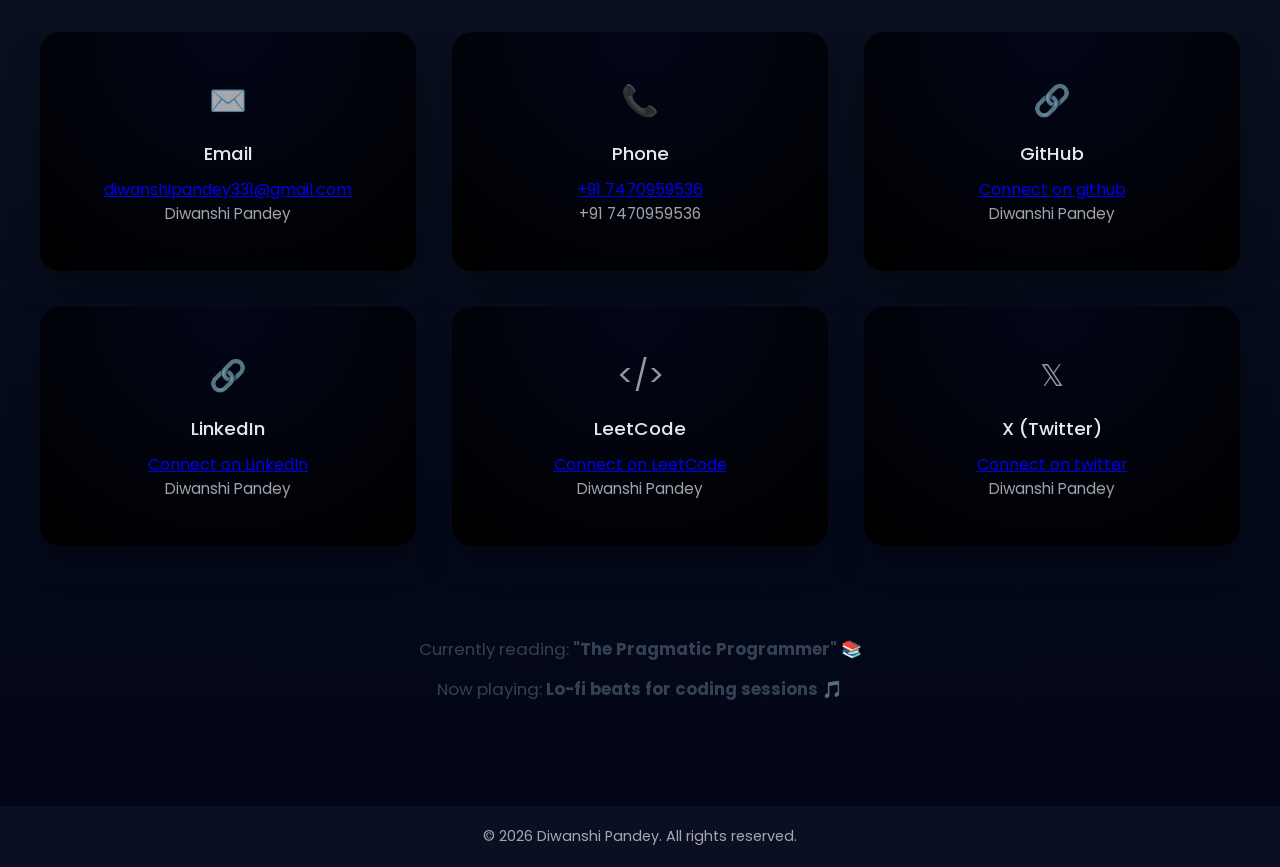
<file: index4.html>
<!DOCTYPE html>
<html lang="en">
<head>
  <meta charset="UTF-8"/>
  <meta name="viewport" content="width=device-width, initial-scale=1.0"/>
  <title>Your Name | Portfolio</title>
  <link rel="stylesheet" href="style4.css">
  <link rel="preconnect" href="https://fonts.googleapis.com">
  <link rel="preconnect" href="https://fonts.gstatic.com" crossorigin>
  <link href="https://fonts.googleapis.com/css2?family=Poppins:wght@300;400;600;700&display=swap" rel="stylesheet">
</head>
<body>

  <!-- Hero -->
  <section class="hero">
    
    <h1>Diwanshi Pandey</h1>
    <p>AI enthusiast. Code, caffeine, carnatic cafe, curiosity and a bit of chaos 💻☕🎵✨</p>
    <div class="hero-btns">
      <a href="assets/Diwanshi_Pandey_SDE2026.pdf" download class="btn primary">Download Resume</a>
      <a href="https://www.linkedin.com/in/diwanshi04/" download class="btn primary">Let's Connect</a>
      </div>
<div class="quote-box">
  <p>IN A WORLD FULL OF DATA, I FIND PATTERNS</p>
</div>


  
  <section class="orbit-section">
    <div class="orbit-container">
      <div class="orbit">
        <div class="laptop">
          <div class="screen"></div>
          <div class="keyboard"></div>
        </div>
      </div>
    </div>
  </section>
  </section>
   
  

  
  <section class="contribute-section">
    
  <h2 class="contribute-title">About Me</h2>


  <div class="contribute-box">
    <p>
     Hi, I'm Diwanshi – a data nerd with a creative soul. From building AI tools and analyzing metro data to dancing on Kathak beats, I bring
      <span class="highlight">passion, precision, and people-first thinking</span> to everything I do.

    </p>


    <p>
     Currently diving deep into
      <span class="highlight">machine learning, GenAI, and solving real-world problems</span>,
      (and sometimes debugging at 3 AM 🌙)..
    </p>

    
  </div>
</section>
  <section class="tech-section">
  <h2 class="tech-title">Tech Stack</h2>

  <div class="tech-grid">

    <!-- Card 1 -->
    <div class="tech-card">
      <div class="tech-icon">💻</div>
      <h3>Languages & Core</h3>
      <div class="tech-tags">
        <span>Python</span>
        <span>C++</span>
        <span>C</span>
        <span>SQL</span>
        <span>HTML5</span>
        <span>CSS3</span>
        <span>Java</span>
      </div>
    </div>
    

    <!-- Card 2 -->
    <div class="tech-card">
      <div class="tech-icon">🔧</div>
      <h3>Frameworks & Libraries</h3>
      <div class="tech-tags">
        <span>NumPy</span>
        <span>Pandas</span>
        <span>TensorFlow</span>
        <span>Scikit-learn</span>
        <span>Matplotlib</span>
      </div>
    </div>

    <!-- Card 3 -->
    <div class="tech-card">
      <div class="tech-icon">🌐</div>
      <h3>Web & Backend</h3>
      <div class="tech-tags">
        <span>Node.js</span>
        <span>Git</span>
        <span>RDBMS</span>
        <span>REST APIs</span>
        <span>Arduino (IoT)</span>
        <span>GitHub</span>
        <span>React.js</span>
        <span>AWS</span>
      </div>
    </div>

    <!-- Card 4 -->
    <div class="tech-card">
      <div class="tech-icon">☁️</div>
      <h3>Cloud & Dev Tools</h3>
      <div class="tech-tags">
        <span>GitHub</span>
        <span>AWS Basics</span>
        <span>Streamlit</span>
        <span>Kaggle</span>
        <span>Canva</span>
      </div>
    </div>

    <!-- Card 5 -->
    <div class="tech-card">
      <div class="tech-icon">✨</div>
      <h3>Bonus Skills</h3>
      <div class="tech-tags">
        <span>Strategic Communication</span>
        <span>Prompt Engineering</span>
        <span>Presentation Design</span>
      </div>
    </div>

  </div>
</section>


  <section class="projects-section">
  <h2 class="projects-title">Projects</h2>
  <p class="projects-subtitle">Full Stack + AI/ML</p>

  <div class="projects-grid">

    <!-- Project 1 -->
    <div class="project-card">
      <div class="project-header">
        <div class="project-left">
          <span class="project-icon">🏥</span>
          <h3>SkinInsight Ai</h3>
        </div>
        <div class="project-links">
          <span>↗</span>
          <span>🐙</span>
        </div>
      </div>

      <span class="project-badge">Final Year Project</span>

      <p class="project-desc">
        Deployed project. An AI assistant based project for skincare recommendations and overall skin health analysis.
      </p>

      <div class="project-tags">
        <span>TypeScript</span>
        <span>React.js</span>
        <span>Node.js</span>
        <span>Tailwind</span>
        <span>FastAPI</span>
        <span>CopilotKit</span>
        <span>Llama3.2</span>
      </div>
    </div>

    <!-- Project 2 -->
    <div class="project-card">
      <div class="project-header">
        <div class="project-left">
          <span class="project-icon">🌱</span>
          <h3>SmartFarm AI</h3>
        </div>
        <div class="project-links">
          <span>↗</span>
          <span>🐙</span>
        </div>
      </div>

      <span class="project-badge">Reainforcement learning</span>

      <p class="project-desc">
        Farmers friendly AI project to optimize water and energy usage in smart farming.
      </p>

      <div class="project-tags">
        <span>Monte Carlo</span>
        <span>baseline policy</span>
        <span>TD learning</span>
        <span>Q-Learning</span>
        <span>DQN</span>
        <span>Python</span>
        <span>Realtime input</span>
      </div>
    </div>

    <!-- Project 3 -->
    <div class="project-card">
      <div class="project-header">
        <div class="project-left">
          <span class="project-icon">🏨</span>
          <h3>HosLink</h3>
        </div>
        <div class="project-links">
          <span>↗</span>
          <span>🐙</span>
        </div>
      </div>

      <span class="project-badge">Full Stack</span>

      <p class="project-desc">
        A full stack hotel management website
      </p>

      <div class="project-tags">
        <span>HTML</span>
        <span>CSS</span>
        <span>JavaScript</span>
        <span>MySQL</span>
        <span>PHP</span>
        <span>XAMP</span>
      </div>
    </div>

    <!-- Project 4 -->
    <div class="project-card">
      <div class="project-header">
        <div class="project-left">
          <span class="project-icon">⚡</span>
          <h3>Weather Forecasting</h3>
        </div>
        <div class="project-links">
          <span>↗</span>
          <span>🐙</span>
        </div>
      </div>

      <span class="project-badge">front-End</span>

      <p class="project-desc">
        Realtime weather forecasting website using open weather API
      </p>

      <div class="project-tags">
        <span>HTML</span>
        <span>CSS</span>
        <span>JavaScript</span>
        <span>API</span>
      </div>
    </div>

  </div>
</section>

  <section class="education-section">
  <h2 class="section-title">Education Timeline</h2>

  <div class="education-wrapper">

    <!-- LEFT : Timeline -->
    <div class="timeline">

      <div class="timeline-card">
        <div class="icon">🎓</div>
        <div class="content">
          <h3>D Y Patil International University Pune</h3>
          <p>B.Tech in Computer Science</p>
        </div>
        <div class="badges">
          <span>2022–2026</span>
          <span>CGPA: 7.10</span>
        </div>
      </div>

      <div class="timeline-card">
        <div class="icon">💻</div>
        <div class="content">
          <h3>Dreams Valley Public School Satna </h3>
          <p>Higher Secondary (Science)</p>
        </div>
        <div class="badges">
          <span>2019–2021</span>
          <span>Percentage: 83.68%</span>
        </div>
      </div>

      <div class="timeline-card">
        <div class="icon">📘</div>
        <div class="content">
          <h3>Royal Public School</h3>
          <p>High School</p>
        </div>
        <div class="badges">
          <span>2018–2019</span>
          <span> Percentages: 83.68%</span>
        </div>
      </div>

    </div>

    <!-- RIGHT : PHOTO -->
    <div class="photo-box">
      <img src="assets/portfolio.jpeg" alt="Your Photo">
    </div>

  </div>
</section>
<section class="experience-section">
  <h2 class="experience-title">Experience</h2>

  <div class="experience-wrapper">


    <!-- Experience Card 1 -->
    <div class="experience-card">
      <div class="experience-header">
        <div class="experience-left">
          <div class="experience-icon">💻</div>
          <div>
            <h3>Software Developer Intern</h3>
            <p class="org">Radha Krishna Web Solution</p>
          </div>
        </div>

        <div class="experience-meta">
          <span class="date-badge">06/2025 - 08/2025</span>
          <span class="location-badge">Pune (Remote)</span>
        </div>
        
      </div>

      <p class="experience-desc">
        Developed web applications and collaborated on full-stack projects
      </p>
      <p class="mentor">
        <strong>Mentor:</strong> Ravikant Upadhyay (Senior developer)
      </p>
      

      <div class="experience-tags">
        <span>HTML</span>
        <span>CSS</span>
        <span>JavaScript</span>
        <span>PHP</span>
        <span>Xampp</span>

      </div>
    </div>

    <!-- Experience Card 2 -->
    <div class="experience-card">
      <div class="experience-header">
        <div class="experience-left">
          <div class="experience-icon">🎓</div>
          <div>
            <h3>Research Internship</h3>
            <p class="org">University Of Kerala</p>
          </div>
        </div>

        <div class="experience-meta">
          <span class="date-badge">06/2025 - 08/2025</span>
          <span class="location-badge">Kerala (Hybrid)</span>
        </div>
      </div>

      </p>
        Researched and compared Neuromorphic Chips vs GPUs, Contributed to a research paper
      </p>

      <p class="mentor">
        <strong>Mentor:</strong> Prof C. Satheesh Kumar
      </p>
      <div class="experience-tags">
        <span>Neuromorphic Computing</span>
        <span>Spiking Neural Networks</span>
        <span>Brian2</span>
        <span>PyTorch</span>
        <span>GPU</span>
        <span> Nengo</span>
        <span>Team Leadership</span>
      </div>
    </div>

  </div>
</section>

<section class="cert-section">
  <h2 class="cert-title">Certifications</h2>

  <div class="cert-grid">

    

    <!-- Certificate 3 -->
    <div class="cert-card">
      <div class="cert-left">
        <div class="cert-icon pink">📜</div>
        <div class="cert-info">
          <h3>Core Java Certificate</h3>
          <span class="cert-year">📅 2025</span>
        </div>
      </div>
    </div>

    <!-- Certificate 5 -->
    <div class="cert-card">
      <div class="cert-left">
        <div class="cert-icon red">📜</div>
        <div class="cert-info">
          <h3>Amazon Web Serivices(Beginner)</h3>
          <span class="cert-year">📅 2025</span>
        </div>
      </div>
    </div>
    <!-- Certificate 5 -->
    <div class="cert-card">
      <div class="cert-left">
        <div class="cert-icon green">📜</div>
        <div class="cert-info">
          <h3>DSA with java</h3>
          <span class="cert-year">📅 2025</span>
        </div>
      </div>
    </div>
     <!-- Certificate 4 -->
    <div class="cert-card">
      <div class="cert-left">
        <div class="cert-icon green">🥇</div>
        <div class="cert-info">
          <h3>Smart India Hackathon (SIH)</h3>
          <span class="cert-year">📅 2024</span>
        </div>
      </div>
    </div>

    <!-- Certificate 3 -->
    <div class="cert-card">
      <div class="cert-left">
        <div class="cert-icon pink">💃</div>
        <div class="cert-info">
          <h3>Kathak Dancer </h3>
          <span class="cert-year">📅 2020</span>
        </div>
      </div>
    </div>

   
    <!-- Certificate 5 -->
    <div class="cert-card">
      <div class="cert-left">
        <div class="cert-icon green">🥇</div>
        <div class="cert-info">
          <h3>Inter-College Cricket Tournament – Participant / Winner</h3>
          <span class="cert-year">📅 2025</span>
        </div>
      </div>
    </div>
    
    
    
    
    

    

  </div>
</section>

<section class="contribute-section">
  <h2 class="contribute-title">How I Can Contribute</h2>

  <div class="contribute-box">
    <p>
      I'm not just here to fill a position —
      <span class="highlight">I'm here to add value, innovation, and energy.</span>
    </p>

    <p>
      With a solid foundation in
      <span class="highlight">data science, AI/ML, and full-stack tools</span>,
      I've led real-world projects — from building smart energy systems at
      hackathons to analyzing complex datasets that drive better
      decision-making. I understand both the tech and the
      <span class="quote">"why"</span> behind it.
    </p>

    <p>
      But beyond the code, I bring
      <span class="highlight">curiosity, adaptability, and initiative</span>
      — the kind that makes collaboration smooth, Slack threads fun,
      and deadlines doable. ✨
    </p>
  </div>
</section>



<section class="connect-section">
  <h2 class="connect-title">Connect With Me</h2>

  <div class="connect-grid">
    <div class="connect-card">
      <div class="connect-icon">✉️</div>
      <h4>Email</h4>
       <a href="mailto:diwanshipandey331@gmail.com"
     class="contact-item">
     <i class="fas fa-envelope"></i> diwanshipandey331@gmail.com
  </a>
      <p>Diwanshi Pandey</p>
    </div>

    <div class="connect-card">
      <div class="connect-icon">📞</div>
      <h4>Phone</h4>
      <a href="tel:+917470959536" 
     class="contact-item">
     <i class="fas fa-phone"></i> +91 7470959536
  </a>
      <p>+91 7470959536</p>
    </div>

    <div class="connect-card">
      <div class="connect-icon">🔗</div>
      <h4>GitHub</h4>
      <a href="https://github.com/diwanshi-04" 
   target="_blank" 
   class="github-link">
   <i class="fab fa-github"></i> Connect on github
</a>
      <p>Diwanshi Pandey</p>
    </div>

    <div class="connect-card">
      <div class="connect-icon">🔗</div>
      <h4>LinkedIn</h4>
      <a href="https://www.linkedin.com/in/diwanshi04" 
   target="_blank" 
   class="linkedin-link">
   <i class="fab fa-linkedin"></i> Connect on LinkedIn
</a>

      <p>Diwanshi Pandey</p>
    </div>

    <div class="connect-card">
      <div class="connect-icon">&lt;/&gt;</div>
      <h4>LeetCode</h4>
      <a href="https://leetcode.com/u/diwanshipandey04/" 
   target="_blank" 
   class="leetCode-link">
   <i class="fab fa-leetCode"></i> Connect on LeetCode
</a>
      <p>Diwanshi Pandey</p>
    </div>

    <div class="connect-card">
      <div class="connect-icon">𝕏</div>
      <h4>X (Twitter)</h4>
      <a href="https://x.com/diwanshi_04" 
   target="_blank" 
   class="twitter-link">
   <i class="fab fa-twitter"></i> Connect on twitter
</a>
      <p>Diwanshi Pandey</p>
    </div>
  </div>

  <div class="connect-footer">
    <p>Currently reading: <strong>"The Pragmatic Programmer"</strong> 📚</p>
    <p>Now playing: <strong>Lo-fi beats for coding sessions</strong> 🎵</p>
  </div>
</section>



  <footer>
    <p>© 2026 Diwanshi Pandey. All rights reserved.</p>
  </footer>

  <script src="script4.js"></script>
</body>
</html>
</file>
<file: style4.css>
*{
  margin: 0;
  padding: 0;
  box-sizing: border-box;
  font-family: 'Poppins', sans-serif;
}

body {
  background: #0a0f24;
  color: #e8e8e8;
  text-align: center;
}




/* ===== HERO SECTION ===== */
.hero {
  min-height: 100vh; /* Full screen */
  padding: 120px 20px;
  display: flex;
  flex-direction: column;
  justify-content: center;
  align-items: center;
}


/* Hero Text */
.hero h1 {
  font-size: 4rem;
  margin-bottom: 5px;
}

.hero p {
  font-size: 1.2rem;
  margin-bottom: 15px;
  opacity: 0.9;
}

/* Buttons */
.hero-btns a {
  padding: 12px 24px;
  margin: 10px;
  margin-top: 20px;
  display: inline-block;
  text-decoration: none;
  border-radius: 30px;
  font-weight: 600;
  transition: 0.3s;
}

.btn.primary {
  background: #00eaff;
  color: black;
}

.btn.secondary {
  background: #1f1f1f;
  border: 2px solid #00eaff;
  color: #00eaff;
}

.btn:hover {
  transform: scale(1.1);
}
/* Quote Box */
.quote-box {
  margin-top: 75px; /* pushes it a little down */
  padding: 26px 40px;
  max-width: 720px;
  text-align: center;
  background: linear-gradient(145deg, #0f172a, #020617);
  border: 1px solid rgba(236,72,153,0.5);
  border-radius: 18px;
  color: #ffffff;
  font-size: 1.1rem;
  letter-spacing: 0.5px;
  box-shadow: 0 0 35px rgba(236,72,153,0.15);
  transition: transform 0.35s ease, box-shadow 0.35s ease;
}

/* Hover movement */
.quote-box:hover {
  transform: translateY(-6px);
  box-shadow: 0 0 45px rgba(236,72,153,0.3);
}


/* ================= ORBIT FIX ================= */

/* Orbit Section */
.orbit-section {
  height: 160px; /* REDUCED */
  display: flex;
  padding-top: 50px;
  align-items: flex-start; /* IMPORTANT */
  justify-content: center;
  perspective: 1200px;
  margin-top: 35px; /* CLOSE to text */
}

/* Orbit Path */
.orbit-container {
  width: 130px; /* SMALLER */
  height: 130px;
  position: relative;
}

/* Orbit */
.orbit {
  width: 100%;
  height: 100%;
  position: absolute;
  animation: rotateOrbit 14s linear infinite;
  transform-style: preserve-3d;
}


/* Laptop Model */
.laptop {
  position: absolute;
  top: -40px;
  left: 50%;
  transform: translateX(-50%) rotateX(15deg);
  transform-style: preserve-3d;
}


/* Screen */
.screen {
  width: 160px;
  height: 100px;
  background: linear-gradient(135deg, #00faff, #0066ff);
  border-radius: 8px;
  box-shadow: 0 0 40px #00faff;
  transform: rotateX(-15deg);
}

/* Keyboard */
.keyboard {
  width: 160px;
  height: 15px;
  background: #111;
  margin-top: 4px;
  border-radius: 0 0 10px 10px;
  box-shadow: 0 10px 30px rgba(0,255,255,0.4);
}

/* Animation */
@keyframes rotateOrbit {
  from {
    transform: rotateY(0deg);
  }
  to {
    transform: rotateY(360deg);
  }
}


/* ===== SECTIONS (ABOUT ETC) ===== */
.section {
  min-height: 100vh; /* Looks like new page */
  padding: 120px 20px;
}

/* Section Title */
.section h2 {
  font-size: 2.5rem;
  margin-bottom: 20px;
}


/* Tech Grid */
.tech-grid{
  display: flex;
  flex-wrap: wrap;
  gap: 15px;
  justify-content: center;
}

.tech-grid span{
  padding: 10px 18px;
  border-radius: 20px;
  background: #1f2937;
  font-size: 1rem;
}

/* Projects */
.projects-grid{
  display: grid;
  grid-template-columns: repeat(auto-fit, minmax(220px, 1fr));
  gap: 20px;
  padding: 20px;
}

.project-card{
  padding: 20px;
  background: #121826;
  border-radius: 15px;
  transition: transform 0.3s;
}

.project-card:hover{
  transform: translateY(-8px);
  background: #1e2740;
}

/* Footer */
footer{
  padding: 20px;
  font-size: 0.9rem;
  opacity: 0.7;
}
/* ===== EDUCATION SECTION ===== */

.education-section {
  padding: 80px 20px;
  background: #111827;
  color: #fff;
}

.section-title {
  text-align: center;
  font-size: 2.8rem;
  margin-bottom: 60px;
  color: #ec4899;
}

.education-wrapper {
  max-width: 1200px;
  margin: auto;
  display: grid;
  grid-template-columns: 2fr 1fr;
  gap: 50px;
  align-items: start;
}

/* Timeline Cards */
.timeline {
  display: flex;
  flex-direction: column;
  gap: 30px;
}

.timeline-card {
  position: relative;
  background: linear-gradient(145deg, #0f172a, #020617);
  border: 1px solid #ec4899;
  border-radius: 14px;
  padding: 25px 25px 25px 70px;
  transition: transform 0.3s ease, box-shadow 0.3s ease;
}

.timeline-card:hover {
  transform: translateY(-6px);
  box-shadow: 0 0 25px rgba(236,72,153,0.25);
}

.timeline-card .icon {
  position: absolute;
  left: 20px;
  top: 25px;
  width: 36px;
  height: 36px;
  background: linear-gradient(135deg, #ec4899, #f472b6);
  border-radius: 50%;
  display: flex;
  align-items: center;
  justify-content: center;
  font-size: 18px;
}

.timeline-card h3 {
  font-size: 1.2rem;
  margin-bottom: 6px;
}

.timeline-card p {
  opacity: 0.85;
  font-size: 0.95rem;
}

/* Badges */
.badges {
  position: absolute;
  right: 20px;
  top: 20px;
  display: flex;
  flex-direction: column;
  gap: 8px;
}

.badges span {
  background: #ec4899;
  color: #fff;
  padding: 4px 10px;
  font-size: 0.75rem;
  border-radius: 999px;
  text-align: center;
}

/* Photo Box */
.photo-box {
  border: 2px solid #ec4899;
  border-radius: 14px;
  padding: 6px;
}

.photo-box img {
  width: 100%;
  height: auto;
  border-radius: 12px;
  object-fit: cover;
}

/* Responsive */
@media (max-width: 900px) {
  .education-wrapper {
    grid-template-columns: 1fr;
  }

  .photo-box {
    max-width: 320px;
    margin: auto;
  }
}
/* ===== TECH STACK SECTION ===== */

.tech-section {
  padding: 90px 20px;
  background: radial-gradient(circle at top, #111827, #020617);
}

.tech-title {
  text-align: center;
  font-size: 3rem;
  margin-bottom: 60px;
  color: #ec4899;
}

.tech-grid {
  max-width: 1200px;
  margin: auto;
  display: grid;
  grid-template-columns: repeat(auto-fit, minmax(280px, 1fr));
  gap: 30px;
}

/* Tech Card */
.tech-card {
  background: linear-gradient(145deg, #0f172a, #020617);
  border: 1px solid rgba(236, 72, 153, 0.6);
  border-radius: 16px;
  padding: 28px;
  text-align: center;
  transition: transform 0.35s ease, box-shadow 0.35s ease;
}

.tech-card:hover {
  transform: translateY(-8px);
  box-shadow: 0 0 30px rgba(236, 72, 153, 0.25);
}

/* Icon */
.tech-icon {
  font-size: 2.2rem;
  margin-bottom: 10px;
}

/* Title */
.tech-card h3 {
  font-size: 1.25rem;
  margin-bottom: 18px;
  color: #e5e7eb;
}

/* Tags */
.tech-tags {
  display: flex;
  flex-wrap: wrap;
  justify-content: center;
  gap: 10px;
}

.tech-tags span {
  background: #710349;
  color: #fab4d0;
  padding: 6px 14px;
  font-size: 0.8rem;
  border-radius: 999px;
  font-weight: 500;
  white-space: nowrap;
  transition: transform 0.2s ease;
}

.tech-tags span:hover {
  transform: scale(1.08);
}
/* ===== PROJECTS SECTION ===== */

.projects-section {
  padding: 90px 20px;
  background: linear-gradient(180deg, #0b1220, #020617);
}

.projects-title {
  text-align: center;
  font-size: 3rem;
  color: #ec4899;
}

.projects-subtitle {
  text-align: center;
  margin-top: 8px;
  margin-bottom: 60px;
  font-size: 1.1rem;
  opacity: 0.75;
}

/* Grid */
.projects-grid {
  max-width: 1200px;
  margin: auto;
  display: grid;
  grid-template-columns: repeat(auto-fit, minmax(420px, 1fr));
  gap: 30px;
}

/* Card */
.project-card {
  background: linear-gradient(145deg, #0f172a, #020617);
  border: 1px solid rgba(236,72,153,0.5);
  border-radius: 18px;
  padding: 26px;
  transition: transform 0.35s ease, box-shadow 0.35s ease;
}

.project-card:hover {
  transform: translateY(-8px);
  box-shadow: 0 0 35px rgba(236,72,153,0.25);
}

/* Header */
.project-header {
  display: flex;
  justify-content: space-between;
  align-items: center;
}

.project-left {
  display: flex;
  align-items: center;
  gap: 10px;
}

.project-icon {
  font-size: 1.4rem;
}

.project-header h3 {
  font-size: 1.3rem;
}

.project-links span {
  margin-left: 12px;
  opacity: 0.6;
  cursor: pointer;
}

/* Badge */
.project-badge {
  display: inline-block;
  margin: 14px 0;
  padding: 4px 12px;
  border-radius: 999px;
  border: 1px solid #ec4899;
  color: #ec4899;
  font-size: 0.75rem;
}

/* Description */
.project-desc {
  font-size: 0.95rem;
  opacity: 0.85;
  margin-bottom: 16px;
}

/* Tags */
.project-tags {
  display: flex;
  flex-wrap: wrap;
  gap: 10px;
}

.project-tags span {
  background: rgba(236,72,153,0.15);
  color: #f9a8d4;
  padding: 6px 14px;
  font-size: 0.75rem;
  border-radius: 999px;
  transition: transform 0.2s ease;
}

.project-tags span:hover {
  transform: scale(1.08);
}

/* Responsive */
@media (max-width: 480px) {
  .projects-grid {
    grid-template-columns: 1fr;
  }
}
/* ===== EXPERIENCE SECTION ===== */

.experience-section {
  padding: 90px 20px;
  background: radial-gradient(circle at top, #0b1220, #020617);
}

.experience-title {
  text-align: center;
  font-size: 3rem;
  color: #ec4899;
  margin-bottom: 60px;
}

.experience-wrapper {
  max-width: 1000px;
  margin: auto;
  display: flex;
  flex-direction: column;
  gap: 40px;
}

/* Card */
.experience-card {
  background: linear-gradient(145deg, #0f172a, #020617);
  border: 1px solid rgba(236,72,153,0.5);
  border-radius: 18px;
  padding: 28px;
  transition: transform 0.35s ease, box-shadow 0.35s ease;
}

.experience-card:hover {
  transform: translateY(-8px);
  box-shadow: 0 0 35px rgba(236,72,153,0.25);
}

/* Header */
.experience-header {
  display: flex;
  justify-content: space-between;
  flex-wrap: wrap;
  gap: 20px;
}

.experience-left {
  display: flex;
  align-items: center;
  gap: 16px;
}

.experience-icon {
  width: 44px;
  height: 44px;
  border-radius: 50%;
  background: linear-gradient(135deg, #ec4899, #f472b6);
  display: flex;
  align-items: center;
  justify-content: center;
  font-size: 20px;
}

.experience-header h3 {
  font-size: 1.3rem;
}

.org {
  color: #ec4899;
  font-size: 0.95rem;
  margin-top: 2px;
}

/* Meta */
.experience-meta {
  display: flex;
  gap: 10px;
  flex-wrap: wrap;
}

.date-badge {
  padding: 4px 12px;
  border-radius: 999px;
  font-size: 0.75rem;
  border: 1px solid #ec4899;
  color: #ec4899;
}

.location-badge {
  padding: 4px 12px;
  border-radius: 999px;
  font-size: 0.75rem;
  border: 1px solid #ec4899;
  color: #ec4899;
}

/* Text */
.experience-desc {
  margin: 20px 0 10px;
  font-size: 0.95rem;
  opacity: 0.85;
}

.mentor {
  font-size: 0.85rem;
  opacity: 0.7;
  margin-bottom: 14px;
}

/* Tags */
.experience-tags {
  display: flex;
  flex-wrap: wrap;
  gap: 10px;
}

.experience-tags span {
  background: rgba(236,72,153,0.15);
  color: #f9a8d4;
  padding: 6px 14px;
  font-size: 0.75rem;
  border-radius: 999px;
  transition: transform 0.2s ease;
}

.experience-tags span:hover {
  transform: scale(1.08);
}

/* Responsive */
@media (max-width: 600px) {
  .experience-header {
    flex-direction: column;
    align-items: flex-start;
  }
}
/* ===== CERTIFICATIONS SECTION ===== */

.cert-section {
  padding: 90px 20px;
  background: radial-gradient(circle at top, #0b1220, #020617);
}

.cert-title {
  text-align: center;
  font-size: 3rem;
  color: #ec4899;
  margin-bottom: 60px;
}

/* Grid */
.cert-grid {
  max-width: 1100px;
  margin: auto;
  display: grid;
  grid-template-columns: repeat(auto-fit, minmax(420px, 1fr));
  gap: 30px;
}

/* Card */
.cert-card {
  background: linear-gradient(145deg, #0f172a, #020617);
  border: 1px solid rgba(236,72,153,0.5);
  border-radius: 18px;
  padding: 22px 26px;
  display: flex;
  align-items: center;
  justify-content: space-between;
  transition: transform 0.35s ease, box-shadow 0.35s ease;
}

.cert-card:hover {
  transform: translateY(-6px);
  box-shadow: 0 0 35px rgba(236,72,153,0.25);
}

/* Left */
.cert-left {
  display: flex;
  align-items: center;
  gap: 18px;
}

/* Icon */
.cert-icon {
  width: 52px;
  height: 52px;
  border-radius: 50%;
  display: flex;
  align-items: center;
  justify-content: center;
  font-size: 20px;
  font-weight: 600;
  color: #fff;
}

.cert-icon.blue { background: linear-gradient(135deg, #60a5fa, #2563eb); }
.cert-icon.gold { background: linear-gradient(135deg, #facc15, #ca8a04); }
.cert-icon.pink { background: linear-gradient(135deg, #ec4899, #f472b6); }
.cert-icon.green { background: linear-gradient(135deg, #22c55e, #16a34a); }
.cert-icon.red { background: linear-gradient(135deg, #f87171, #dc2626); }

/* Text */
.cert-info h3 {
  font-size: 1.05rem;
  margin-bottom: 6px;
}

.cert-year {
  font-size: 0.75rem;
  color: #ec4899;
  border: 1px solid #ec4899;
  padding: 3px 10px;
  border-radius: 999px;
}

/* Ribbon */
.cert-ribbon {
  font-size: 1.3rem;
  opacity: 0.7;
}

.cert-ribbon.pink {
  color: #ec4899;
}

/* Responsive */
@media (max-width: 480px) {
  .cert-grid {
    grid-template-columns: 1fr;
  }
}
/* ===== HOW I CAN CONTRIBUTE SECTION ===== */

.contribute-section {
  padding: 100px 20px;
  background: radial-gradient(circle at top, #0b1220, #020617);
}

.contribute-title {
  text-align: center;
  font-size: 3rem;
  color: #ec4899;
  margin-bottom: 50px;
}

/* Box */
.contribute-box {
  max-width: 900px;
  margin: auto;
  padding: 40px 50px;
  background: linear-gradient(145deg, #0f172a, #020617);
  border: 1px solid rgba(236,72,153,0.6);
  border-radius: 20px;
  box-shadow: 0 0 40px rgba(236,72,153,0.25);
  text-align: center;
}

/* Text */
.contribute-box p {
  font-size: 1.05rem;
  line-height: 1.8;
  margin-bottom: 24px;
  color: #e5e7eb;
}

.contribute-box p:last-child {
  margin-bottom: 0;
}

/* Highlights */
.highlight {
  color: #ec4899;
  font-weight: 600;
}

.quote {
  color: #f9a8d4;
  font-style: italic;
}

/* Responsive */
@media (max-width: 600px) {
  .contribute-box {
    padding: 30px 22px;
  }

  .contribute-title {
    font-size: 2.4rem;
  }
}


.contribute-box{
  max-width: 900px;
  margin: auto;
  padding: 40px 50px;
  background: linear-gradient(145deg, #0f172a, #020617);
  border: 1px solid rgba(236,72,153,0.6);
  border-radius: 20px;
  box-shadow: 0 0 40px rgba(236,72,153,0.25);
  text-align: center;
  transition: transform 0.3s ease; /* ADD */
}

/* Hover movement */
.contribute-box:hover{
  transform: translateY(-8px); /* SAME movement */
}


/* ===== CONNECT WITH ME SECTION ===== */


.connect-section {
  padding: 90px 20px;
  background: linear-gradient(180deg, #0b1220, #020617);
}

.connect-title {
  background: linear-gradient(90deg, #ec4899, #e0668f);
  -webkit-background-clip: text;
  background-clip: text;
  -webkit-text-fill-color: transparent;
}
.connect-title {
  text-align: center;
  font-size: 3rem;
  margin-bottom: 60px;
}

/* Grid */
.connect-grid {
  max-width: 1200px;
  margin: auto;
  display: grid;
  grid-template-columns: repeat(auto-fit, minmax(280px, 1fr));
  gap: 36px;
}

/* Card */
.connect-card {
  background: radial-gradient(circle at top, #020617, #000000);
  color: #e5e7eb;
  border-radius: 20px;
  padding: 46px 20px;
  text-align: center;
  box-shadow: 0 18px 35px rgba(0, 0, 0, 0.25);
  transition: transform 0.35s ease, box-shadow 0.35s ease;
}

.connect-card:hover {
  transform: translateY(-10px);
  box-shadow: 0 26px 45px rgba(0, 0, 0, 0.35);
}

/* Icon */
.connect-icon {
  font-size: 1.9rem;
  opacity: 0.65;
  margin-bottom: 16px;
}

/* Text */
.connect-card h4 {
  font-size: 1.15rem;
  margin-bottom: 10px;
  font-weight: 500;
}

.connect-card p {
  font-size: 0.95rem;
  opacity: 0.7;
  word-break: break-word;
}

/* Footer */
.connect-footer {
  margin-top: 90px;
  text-align: center;
  font-size: 1.05rem;
  color: #334155;
}

.connect-footer p {
  margin-bottom: 14px;
}



/* Grid */
.projects-grid {
  max-width: 1200px;
  margin: auto;
  display: grid;
  grid-template-columns: repeat(auto-fit, minmax(420px, 1fr));
  gap: 30px;
}

/* Card */
.project-card {
  background: linear-gradient(145deg, #0f172a, #020617);
  border: 1px solid rgba(236,72,153,0.5);
  border-radius: 18px;
  padding: 26px;
  transition: transform 0.35s ease, box-shadow 0.35s ease;
}

.project-card:hover {
  transform: translateY(-8px);
  box-shadow: 0 0 35px rgba(236,72,153,0.25);
}
</file>
